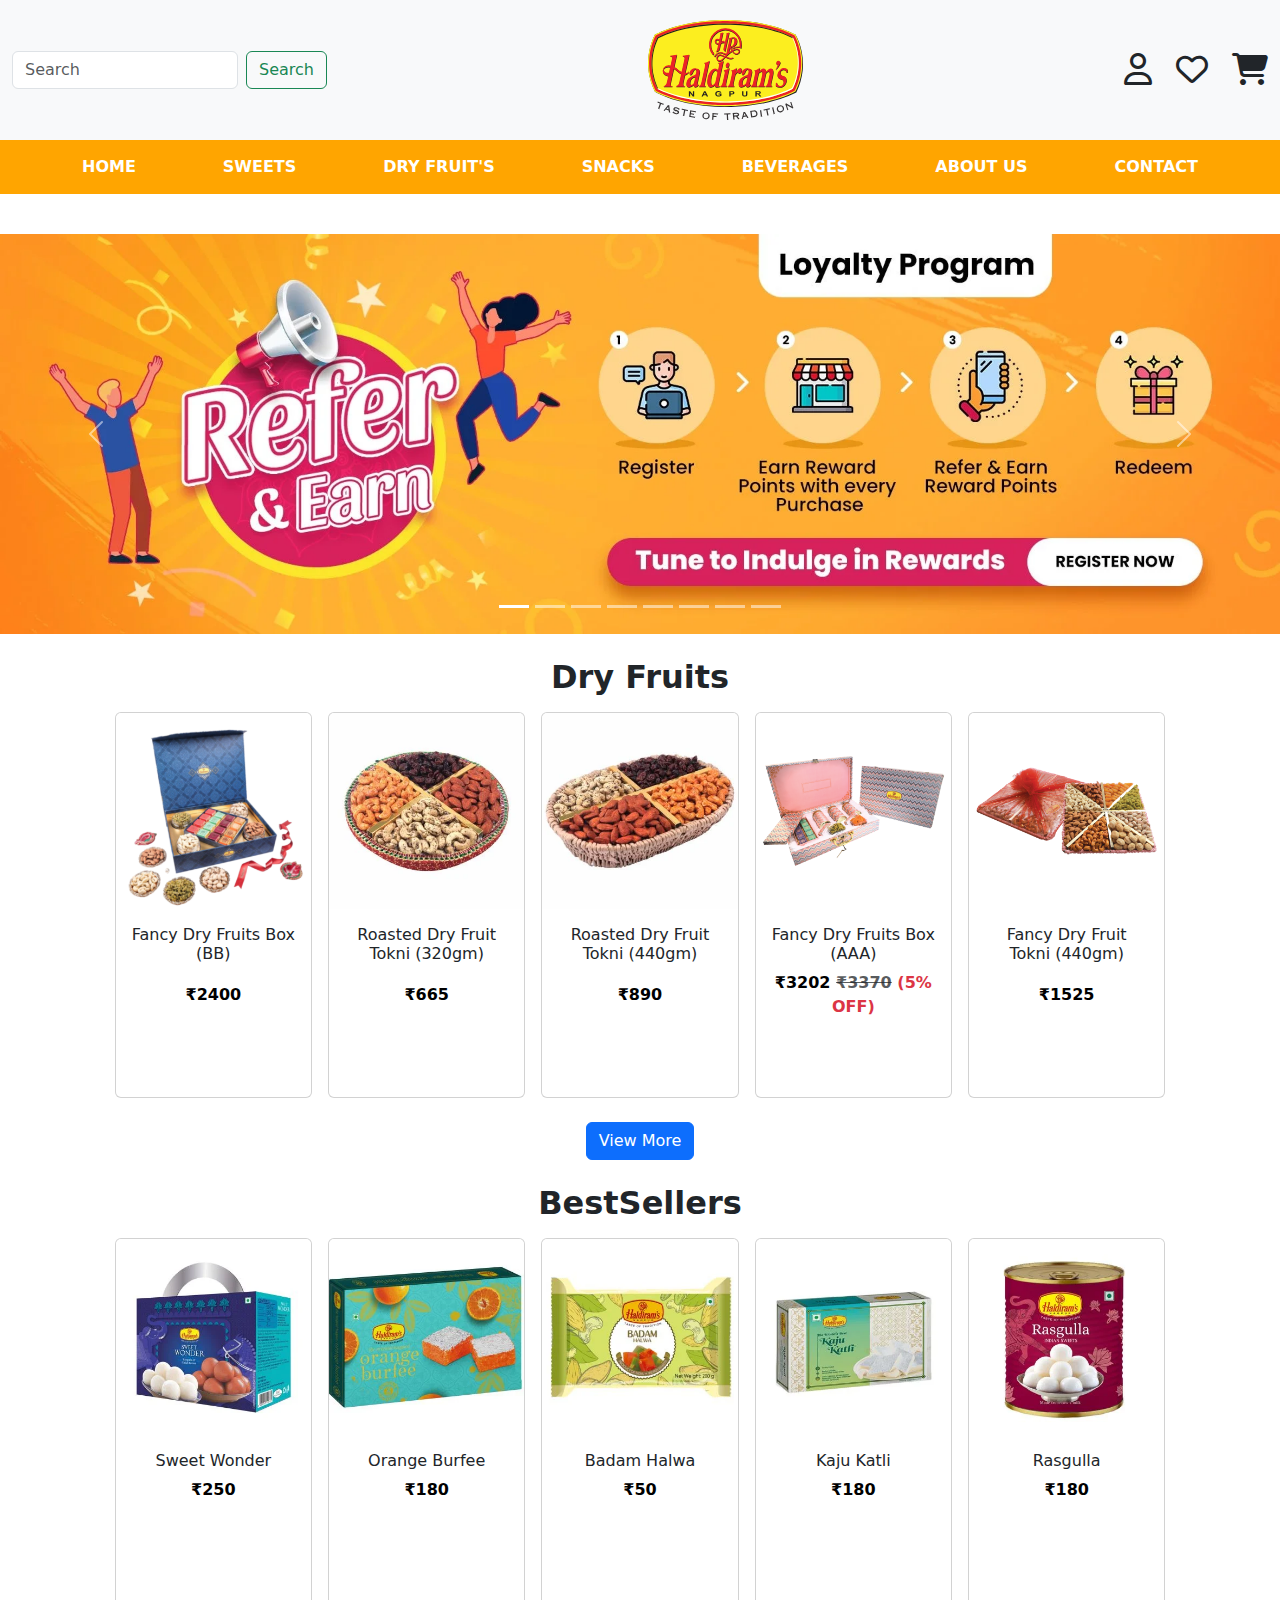
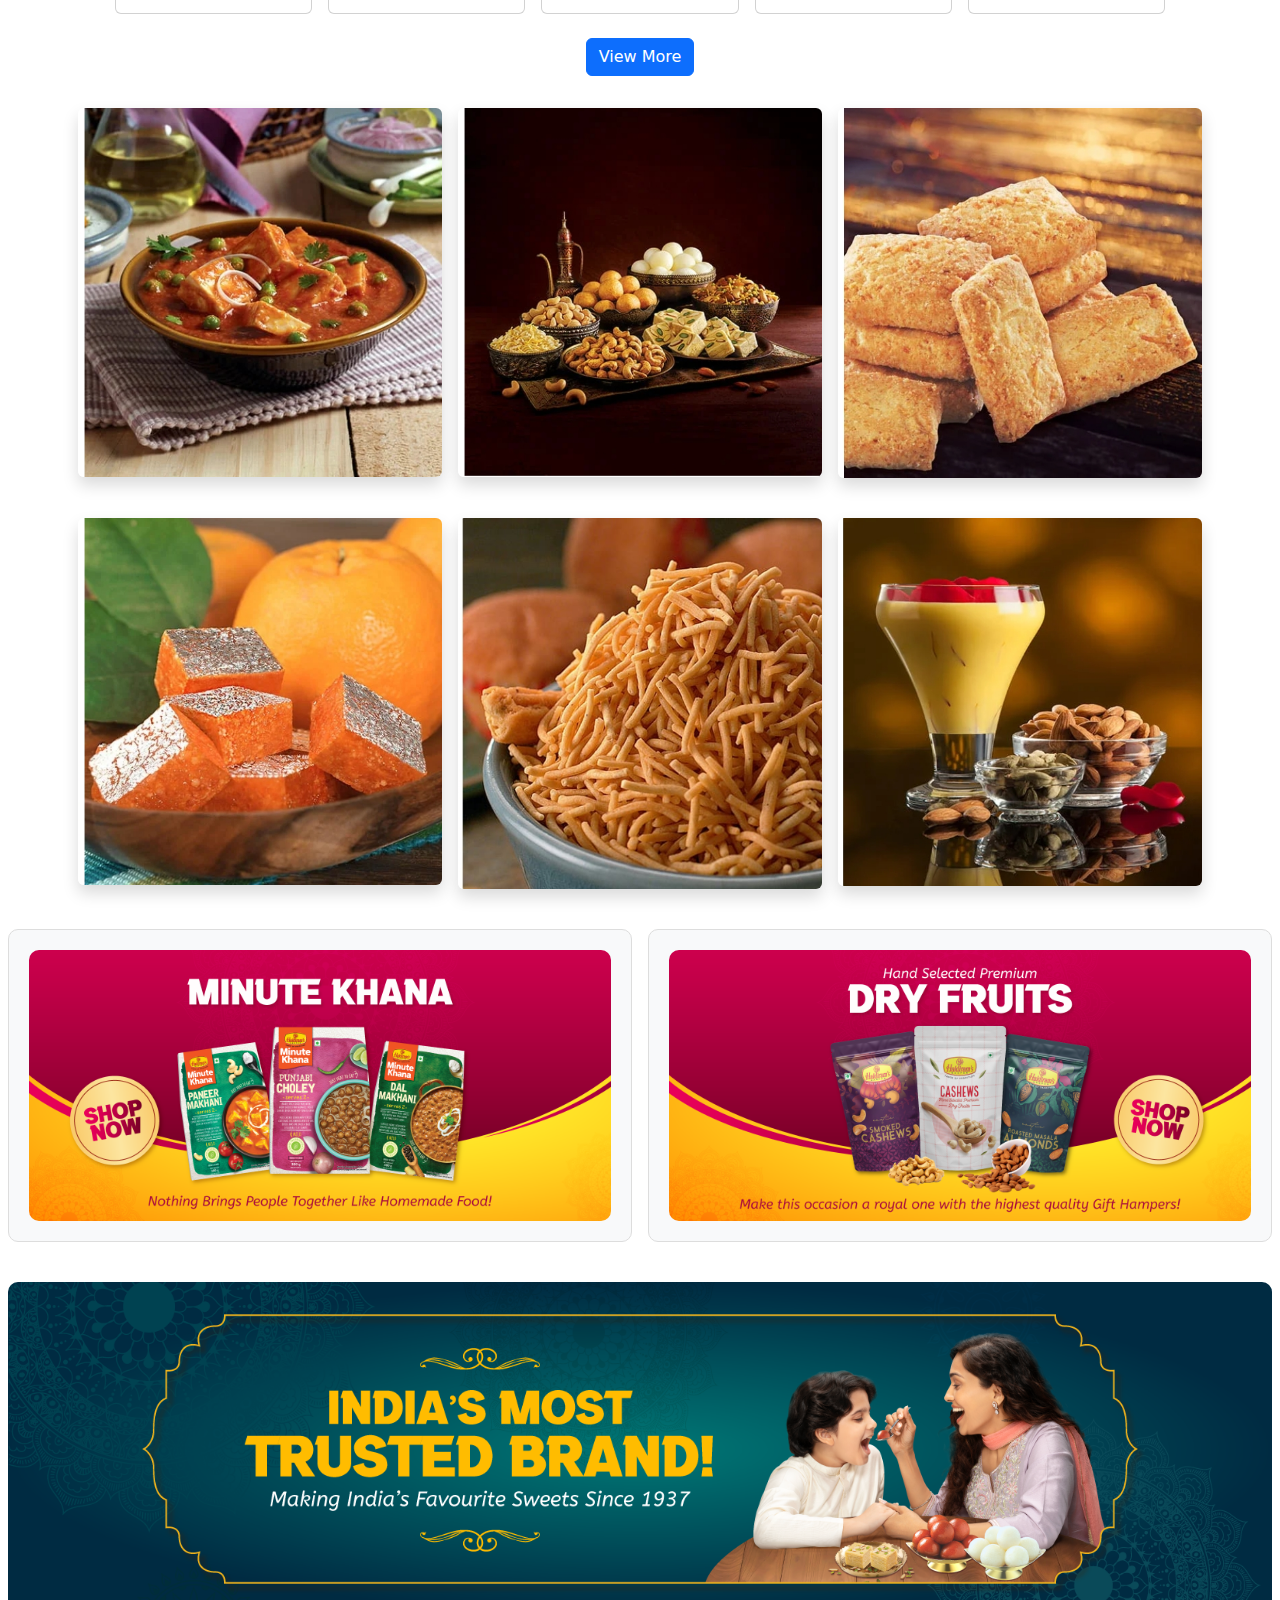
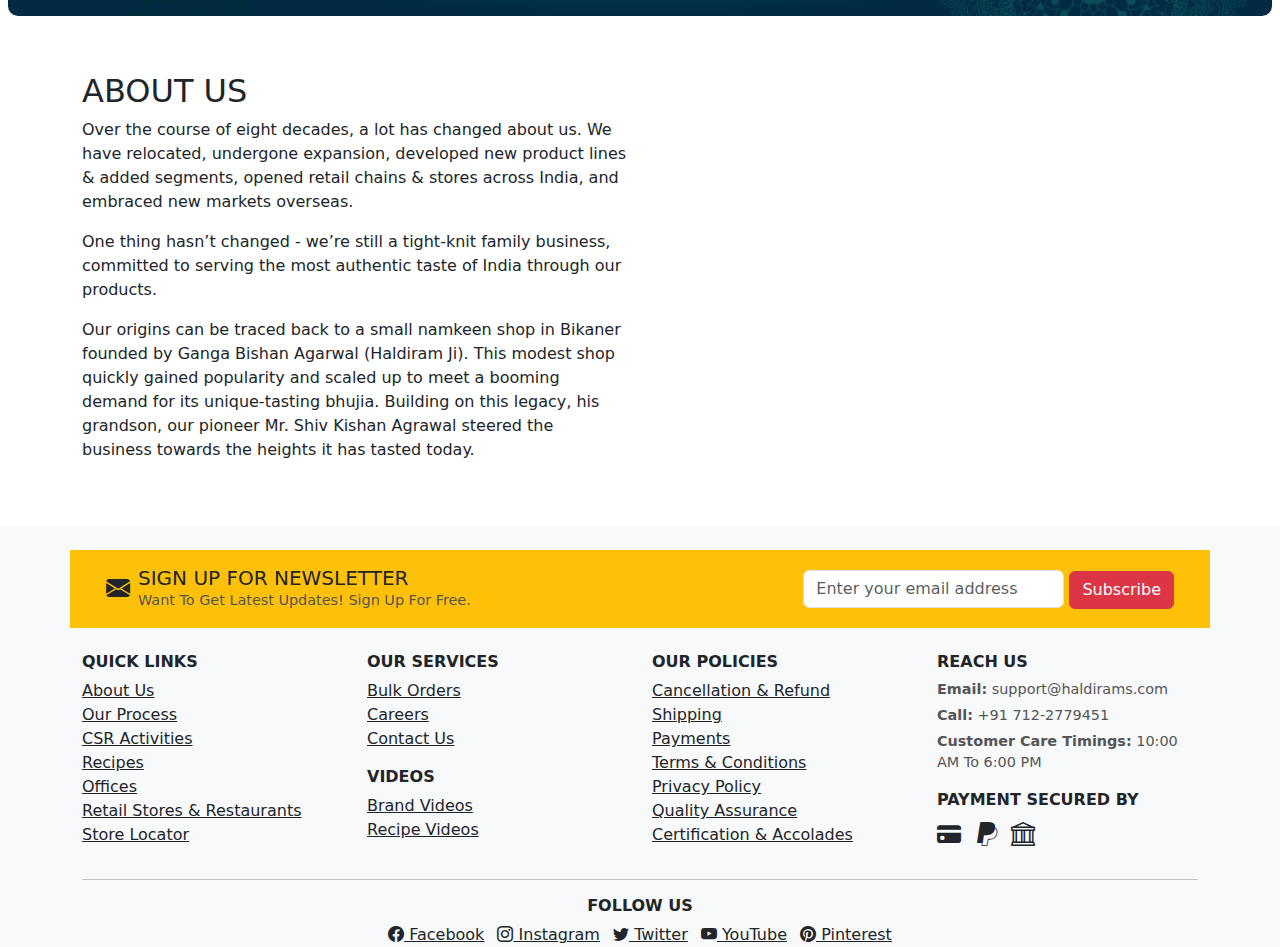
<file: index.html>
<!DOCTYPE html>
<html lang="en">
<head>
    <meta charset="UTF-8">
    <meta name="viewport" content="width=device-width, initial-scale=1">
    <title>Haldiram Carousel</title>
    <link href="https://cdn.jsdelivr.net/npm/bootstrap@5.3.2/dist/css/bootstrap.min.css" rel="stylesheet">
   <link rel="stylesheet" href="https://cdnjs.cloudflare.com/ajax/libs/font-awesome/6.4.2/css/all.min.css">
  <link rel="stylesheet" href="styles.css" />
</head>
<body>
  <header style="padding: 20px 0; background-color: #f8f9fa;">
    <nav class="navbar navbar-expand-lg navbar-light bg-light" style="height: 100px;">
      <div class="container-fluid d-flex justify-content-between align-items-center">
  
        <!-- Search Bar on the Left -->
        <form class="d-flex" role="search">
          <input class="form-control me-2" type="search" placeholder="Search" aria-label="Search">
          <button class="btn btn-outline-success" type="submit">Search</button>
        </form>
  
        <!-- Centered Logo -->
        <a class="navbar-brand mx-auto" href="#">
          <img src="logo.svg" alt="Haldiram Logo" class="logo-img" style="height: 100px;">
        </a>
  
        <!-- Icons on the Right -->
        <div class="d-flex align-items-center gap-4">
          <a href="#" class="nav-link"><i class="fa-regular fa-user fa-2x"></i></a>
          <a href="#" class="nav-link"><i class="fa-regular fa-heart fa-2x"></i></a>
          <a href="#" class="nav-link"><i class="fa-solid fa-cart-shopping fa-2x"></i></a>
        </div>
  
      </div>
    </nav>
  </header>
  
<div style="background-color: orange; padding: 15px 0;">
  <div class="container">
    <div class="d-flex justify-content-between text-white fw-bold">
    
      <span class="nav-item"><a class="nav-link text-white" href="index.html">HOME</a></span>
      <span class="nav-item"><a class="nav-link text-white" href="Sweets.html">SWEETS</a></span>
      <span class="nav-item"><a class="nav-link text-white" href="DryFruit.html">DRY FRUIT'S</a></span>
      <span class="nav-item"><a class="nav-link text-white" href="Snacks.html">SNACKS</a></span>
      <span class="nav-item"><a class="nav-link text-white" href="beverages.html">BEVERAGES</a></span>
      <span class="nav-item"><a class="nav-link text-white" href="about.html">ABOUT US</a></span>
      <span class="nav-item"><a class="nav-link text-white" href="contact.html">CONTACT</a></span>
      
    </div>
  </div>
</div>


  <!-- Hero Carousel -->
  <div id="heroCarousel" class="carousel slide" data-bs-ride="carousel">
    <div class="carousel-indicators">
      <button type="button" data-bs-target="#heroCarousel" data-bs-slide-to="0" class="active" aria-current="true" aria-label="Slide 1"></button>
      <button type="button" data-bs-target="#heroCarousel" data-bs-slide-to="1" aria-label="Slide 2"></button>
      <button type="button" data-bs-target="#heroCarousel" data-bs-slide-to="2" aria-label="Slide 3"></button>
      <button type="button" data-bs-target="#heroCarousel" data-bs-slide-to="3" aria-label="Slide 4"></button>
      <button type="button" data-bs-target="#heroCarousel" data-bs-slide-to="4" aria-label="Slide 5"></button>
      <button type="button" data-bs-target="#heroCarousel" data-bs-slide-to="5" aria-label="Slide 6"></button>
      <button type="button" data-bs-target="#heroCarousel" data-bs-slide-to="6" aria-label="Slide 7"></button>
      <button type="button" data-bs-target="#heroCarousel" data-bs-slide-to="7" aria-label="Slide 8"></button>
    
    </div>
    

    <div class="carousel-inner">
      <div class="carousel-item active">
        <img src="Header_1.webp" class="d-block w-100" alt="Delicious Sweets">
        <div class="carousel-caption d-none d-md-block">
          </div>
      </div>
      <div class="carousel-item">
        <img src="Header_2.webp" class="d-block w-100" alt="Namkeens">
        <div class="carousel-caption d-none d-md-block">
           </div>
      </div>
      <div class="carousel-item">
        <img src="Header_3.webp" class="d-block w-100" alt="Festive Treats">
        <div class="carousel-caption d-none d-md-block">
         </div>
      </div>

      <div class="carousel-item">
        <img src="Header_4.webp" class="d-block w-100" alt="Namkeens">
        <div class="carousel-caption d-none d-md-block">
          </div>
      </div>

      <div class="carousel-item">
        <img src="Header_5.webp" class="d-block w-100" alt="Namkeens">
        <div class="carousel-caption d-none d-md-block">
          </div>
      </div>

      <div class="carousel-item">
        <img src="Header_6.webp" class="d-block w-100" alt="Namkeens">
        <div class="carousel-caption d-none d-md-block">
        </div>
      </div>

      <div class="carousel-item">
        <img src="Header_7.webp" class="d-block w-100" alt="Namkeens">
        <div class="carousel-caption d-none d-md-block">
          </div>
      </div>
      <div class="carousel-item">
        <img src="Header_8.webp" class="d-block w-100" alt="Namkeens">
        <div class="carousel-caption d-none d-md-block">
          </div>
      </div>

    </div>
    <button class="carousel-control-prev" type="button" data-bs-target="#heroCarousel" data-bs-slide="prev">
      <span class="carousel-control-prev-icon" aria-hidden="true"></span>
      <span class="visually-hidden">Previous</span>
    </button>
    <button class="carousel-control-next" type="button" data-bs-target="#heroCarousel" data-bs-slide="next">
      <span class="carousel-control-next-icon" aria-hidden="true"></span>
      <span class="visually-hidden">Next</span>
    </button>
  </div>


  <div class="container-fluid mt-4">
    <h2 class="text-center fw-bold">Dry Fruits</h2>
    <div class="row justify-content-center">
        <!-- Dry Fruit Cards -->
         
        <div class="col-lg-2 col-md-4 col-6 p-2">
          <div class="card text-center">
              <img src="div_1_1.webp" class="card-img-top" alt="Not Found">
              <div class="card-body">
                  <h6 class="card-title">Fancy Dry Fruits Box (BB)</h6>
                  <p class="text-black fw-bold">₹2400</p>
                  <div class="btn-group mt-2">
                      <a href="#" class="btn btn-danger">Add to Cart</a>
                  </div>
              </div>
          </div>
      </div>

        <div class="col-lg-2 col-md-4 col-6 p-2">
          <div class="card text-center">
              <img src="div_1_2.webp" class="card-img-top" alt="Not Found">
              <div class="card-body">
                  <h6 class="card-title">Roasted Dry Fruit Tokni (320gm)</h6>
                  <p class="text-black fw-bold">₹665</p>              
                  <div class="btn-group mt-2">
                      <a href="#" class="btn btn-danger">Add to Cart</a>
                  </div>
              </div>
          </div>
      </div>

        <div class="col-lg-2 col-md-4 col-6 p-2">
          <div class="card text-center">
              <img src="div_1_3.webp" class="card-img-top" alt="Not Found">
              <div class="card-body">
                  <h6 class="card-title">Roasted Dry Fruit Tokni (440gm)</h6>
                  <p class="text-black fw-bold">₹890</p>
                  <div class="btn-group mt-2">
                      <a href="#" class="btn btn-danger">Add to Cart</a>
                  </div>
              </div>
          </div>
      </div>
      
      

      <div class="col-lg-2 col-md-4 col-6 p-2">
        <div class="card text-center">
            <img src="div_1_4.webp" class="card-img-top" alt="Not Found">
            <div class="card-body">
                <h6 class="card-title">Fancy Dry Fruits Box (AAA)</h6>
                <p class="fw-bold">
                  <span class="text-black"> ₹3202</span>
                  <span class="text-muted text-decoration-line-through">₹3370</span>
                  <span class="text-danger fw-semibold"> (5% OFF)</span>
              </p>
                <div class="btn-group mt-2">
                    <a href="#" class="btn btn-danger">Add to Cart</a>
                </div>
            </div>
        </div>
    </div>
    

    <div class="col-lg-2 col-md-4 col-6 p-2">
      <div class="card text-center">
          <img src="div_1_5.webp" class="card-img-top" alt="Not Found">
          <div class="card-body">
              <h6 class="card-title">Fancy Dry Fruit Tokni (440gm)</h6>
              <p class="text-black fw-bold">₹1525</p>
              <div class="btn-group mt-2">
                  <a href="#" class="btn btn-danger">Add to Cart</a>
              </div>
          </div>
      </div>
  </div>
        <!-- Add more dry fruit cards as needed -->
    </div>
    <div class="text-center mt-3">
        <a href="DryFruit.html" class="btn btn-primary">View More</a>
    </div>
</div>

<!-- Sweets Section -->

<div class="container-fluid mt-4">
  <h2 class="text-center fw-bold">BestSellers</h2>
  <div class="row justify-content-center">

      <!-- Sweet Card 1 -->
      <div class="col-lg-2 col-md-4 col-6 p-2">
          <div class="card text-center">
              <img src="div_2_1.webp" class="card-img-top" alt="Not Found">
              <div class="card-body">
                  <h6 class="card-title">Sweet Wonder</h6>
                  <p class="text-black fw-bold price">₹250</p>
                  <div class="quantity-options d-flex justify-content-center gap-2">
                      <span class="available" onclick="updatePrice(this, 150)">500g</span>
                      <span class="available" onclick="updatePrice(this, 250)">1kg</span>
                  </div>
                  <div class="btn-group mt-2">
                      <a href="#" class="btn btn-danger">Add to Cart</a>
                  </div>
              </div>
          </div>
      </div>

      <!-- Sweet Card 2 -->
      <div class="col-lg-2 col-md-4 col-6 p-2">
          <div class="card text-center">
              <img src="div_2_2.webp" class="card-img-top" alt="Not Found">
              <div class="card-body">
                  <h6 class="card-title">Orange Burfee</h6>
                  <p class="text-black fw-bold price">₹180</p>
                  <div class="quantity-options d-flex justify-content-center gap-2">
                      <span class="available" onclick="updatePrice(this, 180)">1kg</span>
                      <span class="unavailable">500g</span>
                  </div>
                  <div class="btn-group mt-2">
                      <a href="#" class="btn btn-danger">Add to Cart</a>
                  </div>
              </div>
          </div>
      </div>

      <!-- Sweet Card 3 -->
      <div class="col-lg-2 col-md-4 col-6 p-2">
          <div class="card text-center">
              <img src="div_2_3.webp" class="card-img-top" alt="Not Found">
              <div class="card-body">
                  <h6 class="card-title">Badam Halwa</h6>
                  <p class="text-black fw-bold price">₹50</p>
                  <div class="quantity-options d-flex justify-content-center gap-2">
                      <span class="available" onclick="updatePrice(this, 50)">200g</span>
                  </div>
                  <div class="btn-group mt-2">
                      <a href="#" class="btn btn-danger">Add to Cart</a>
                  </div>
              </div>
          </div>
      </div>

      <!-- Sweet Card 4 -->
      <div class="col-lg-2 col-md-4 col-6 p-2">
          <div class="card text-center">
              <img src="div_2_4.webp" class="card-img-top" alt="Not Found">
              <div class="card-body">
                  <h6 class="card-title">Kaju Katli</h6>
                  <p class="text-black fw-bold price">₹180</p>
                  <div class="quantity-options d-flex justify-content-center gap-2">
                      <span class="available" onclick="updatePrice(this, 180)">250g</span>
                      <span class="unavailable">500g</span>
                  </div>
                  <div class="btn-group mt-2">
                      <a href="#" class="btn btn-danger">Add to Cart</a>
                  </div>
              </div>
          </div>
      </div>

      <!-- Sweet Card 5 -->
      <div class="col-lg-2 col-md-4 col-6 p-2">
          <div class="card text-center">
              <img src="div_2_5.webp" class="card-img-top" alt="Not Found">
              <div class="card-body">
                  <h6 class="card-title">Rasgulla</h6>
                  <p class="text-black fw-bold price">₹180</p>
                  <div class="quantity-options d-flex justify-content-center gap-2">
                      <span class="available" onclick="updatePrice(this, 180)">500g</span>
                      <span class="available" onclick="updatePrice(this, 300)">1kg</span>
                  </div>
                  <div class="btn-group mt-2">
                      <a href="#" class="btn btn-danger">Add to Cart</a>
                  </div>
              </div>
          </div>
      </div>

  </div>
  <div class="text-center mt-3">
      <a href="Sweets.html" class="btn btn-primary">View More</a>
  </div>
</div>

<script>
  function updatePrice(element, price) {
      let card = element.closest(".card-body");
      let priceTag = card.querySelector(".price");
      priceTag.textContent = `₹${price}`;
  }
</script>

<!-- First Container - 3 Boxes -->

<div class="container mt-4">
  <div class="row">
    <div class="col-lg-4 col-md-4 col-12 p-2">
        <img src="div_3_1.jpeg" class="img-fluid rounded shadow" alt="Not Found">
    </div>
    <div class="col-lg-4 col-md-4 col-12 p-2">
      <img src="div_3_2.jpeg" class="img-fluid rounded shadow" alt="Not Found">
    </div>
    <div class="col-lg-4 col-md-4 col-12 p-2">
      <img src="div_3_3.jpeg" class="img-fluid rounded shadow" alt="Not Found">
    </div>
  </div>
</div>
<!-- Second Container - 3 Boxes -->
<div class="container mt-4">
  <div class="row">
    <div class="col-lg-4 col-md-4 col-12 p-2">
      <img src="div_4_1.jpeg" class="img-fluid rounded shadow" alt="Not Found">
    </div>
    <div class="col-lg-4 col-md-4 col-12 p-2">
      <img src="div_4_2.jpeg" class="img-fluid rounded shadow" alt="Not Found">
    </div>
    <div class="col-lg-4 col-md-4 col-12 p-2">
      <img src="div_4_3.jpeg" class="img-fluid rounded shadow" alt="Not Found">
    </div>
  </div>
</div>

<!-- Third Container - 2 Boxes -->
<div class="container-fluid mt-4">
  <div class="row">
    <div class="col-lg-6 col-md-6 col-12 p-2">
      <div class="box">
        <img src="second_last_1.webp" alt="Not Found">
      </div>
    </div>
    <div class="col-lg-6 col-md-6 col-12 p-2">
      <div class="box">
        <img src="second_last_2.webp" alt="Not Found">
      </div>
    </div>
  </div>
</div>

<!-- Fourth Container - 1 Full-Width Image -->
<div class="container-fluid mt-4">
  <div class="row">
    <div class="col-12 p-2">
      <img src="last_image.webp" alt="Full Width Image" class="img-fluid full-width-image">
    </div>
  </div>
</div>

<section class="about-us py-5">
  <div class="container">
      <div class="row">
          <div class="col-md-6">
              <h2 >ABOUT US</h2>
              <p>Over the course of eight decades, a lot has changed about us. We have relocated, undergone expansion, developed new product lines & added segments, opened retail chains & stores across India, and embraced new markets overseas.</p>
              <p>One thing hasn’t changed - we’re still a tight-knit family business, committed to serving the most authentic taste of India through our products.</p>
              <p>Our origins can be traced back to a small namkeen shop in Bikaner founded by Ganga Bishan Agarwal (Haldiram Ji). This modest shop quickly gained popularity and scaled up to meet a booming demand for its unique-tasting bhujia. Building on this legacy, his grandson, our pioneer Mr. Shiv Kishan Agrawal steered the business towards the heights it has tasted today.</p>
          </div>
          
            <div class="col-md-6 text-center">
              <iframe width="100%" height="315" src="https://www.youtube.com/embed/6nP2kxxJiKU" frameborder="0" allowfullscreen></iframe>

          </div>
         
      </div>
  </div>
</section>

  <!-- Footer -->
 
  <footer class="bg-light pt-4">
    <div class="container">
        <!-- Newsletter Section -->
        <div class="row bg-warning py-3 px-4 align-items-center">
            <div class="col-md-6 d-flex align-items-center">
                <i class="bi bi-envelope-fill me-2" style="font-size: 1.5rem;"></i>
                <div>
                    <h5 class="mb-0">SIGN UP FOR NEWSLETTER</h5>
                    <p class="mb-0">Want To Get Latest Updates! Sign Up For Free.</p>
                </div>
            </div>
            <div class="col-md-6 text-end">
                <input type="email" class="form-control d-inline w-50" placeholder="Enter your email address">
                <button class="btn btn-danger">Subscribe</button>
            </div>
        </div>

        <!-- Footer Links Section -->
        <div class="row pt-4">
            <div class="col-md-3">
                <h6 class="fw-bold">QUICK LINKS</h6>
                <ul class="list-unstyled">
                    <li><a href="#" class="text-dark">About Us</a></li>
                    <li><a href="#" class="text-dark">Our Process</a></li>
                    <li><a href="#" class="text-dark">CSR Activities</a></li>
                    <li><a href="#" class="text-dark">Recipes</a></li>
                    <li><a href="#" class="text-dark">Offices</a></li>
                    <li><a href="#" class="text-dark">Retail Stores & Restaurants</a></li>
                    <li><a href="#" class="text-dark">Store Locator</a></li>
                </ul>
            </div>
            <div class="col-md-3">
                <h6 class="fw-bold">OUR SERVICES</h6>
                <ul class="list-unstyled">
                    <li><a href="#" class="text-dark">Bulk Orders</a></li>
                    <li><a href="#" class="text-dark">Careers</a></li>
                    <li><a href="#" class="text-dark">Contact Us</a></li>
                </ul>
                <h6 class="fw-bold mt-3">VIDEOS</h6>
                <ul class="list-unstyled">
                    <li><a href="#" class="text-dark">Brand Videos</a></li>
                    <li><a href="#" class="text-dark">Recipe Videos</a></li>
                </ul>
            </div>
            <div class="col-md-3">
                <h6 class="fw-bold">OUR POLICIES</h6>
                <ul class="list-unstyled">
                    <li><a href="#" class="text-dark">Cancellation & Refund</a></li>
                    <li><a href="#" class="text-dark">Shipping</a></li>
                    <li><a href="#" class="text-dark">Payments</a></li>
                    <li><a href="#" class="text-dark">Terms & Conditions</a></li>
                    <li><a href="#" class="text-dark">Privacy Policy</a></li>
                    <li><a href="#" class="text-dark">Quality Assurance</a></li>
                    <li><a href="#" class="text-dark">Certification & Accolades</a></li>
                </ul>
            </div>
            <div class="col-md-3">
                <h6 class="fw-bold">REACH US</h6>
                <p class="mb-1"><strong>Email:</strong> support@haldirams.com</p>
                <p class="mb-1"><strong>Call:</strong> +91 712-2779451</p>
                <p class="mb-3"><strong>Customer Care Timings:</strong> 10:00 AM To 6:00 PM</p>
                <h6 class="fw-bold">PAYMENT SECURED BY</h6>
                <i class="bi bi-credit-card-fill me-2" style="font-size: 1.5rem;"></i>
                <i class="bi bi-paypal me-2" style="font-size: 1.5rem;"></i>
                <i class="bi bi-bank me-2" style="font-size: 1.5rem;"></i>
            </div>
        </div>

        <!-- Footer Bottom Section -->
        <hr>
        
        <div class="row text-center mt-3">
            <div class="col-md-12">
                <h6 class="fw-bold">FOLLOW US</h6>
                <a href="#" class="text-dark me-2"><i class="bi bi-facebook"></i> Facebook</a>
                <a href="#" class="text-dark me-2"><i class="bi bi-instagram"></i> Instagram</a>
                <a href="#" class="text-dark me-2"><i class="bi bi-twitter"></i> Twitter</a>
                <a href="#" class="text-dark me-2"><i class="bi bi-youtube"></i> YouTube</a>
                <a href="#" class="text-dark"><i class="bi bi-pinterest"></i> Pinterest</a>
            </div>
        </div>
    </div>
</footer>

<!-- Bootstrap Icons -->
<link rel="stylesheet" href="https://cdn.jsdelivr.net/npm/bootstrap-icons/font/bootstrap-icons.css">

  
  
 <script src="https://cdn.jsdelivr.net/npm/bootstrap@5.3.2/dist/js/bootstrap.bundle.min.js"></script>
</body>
</html>
</file>
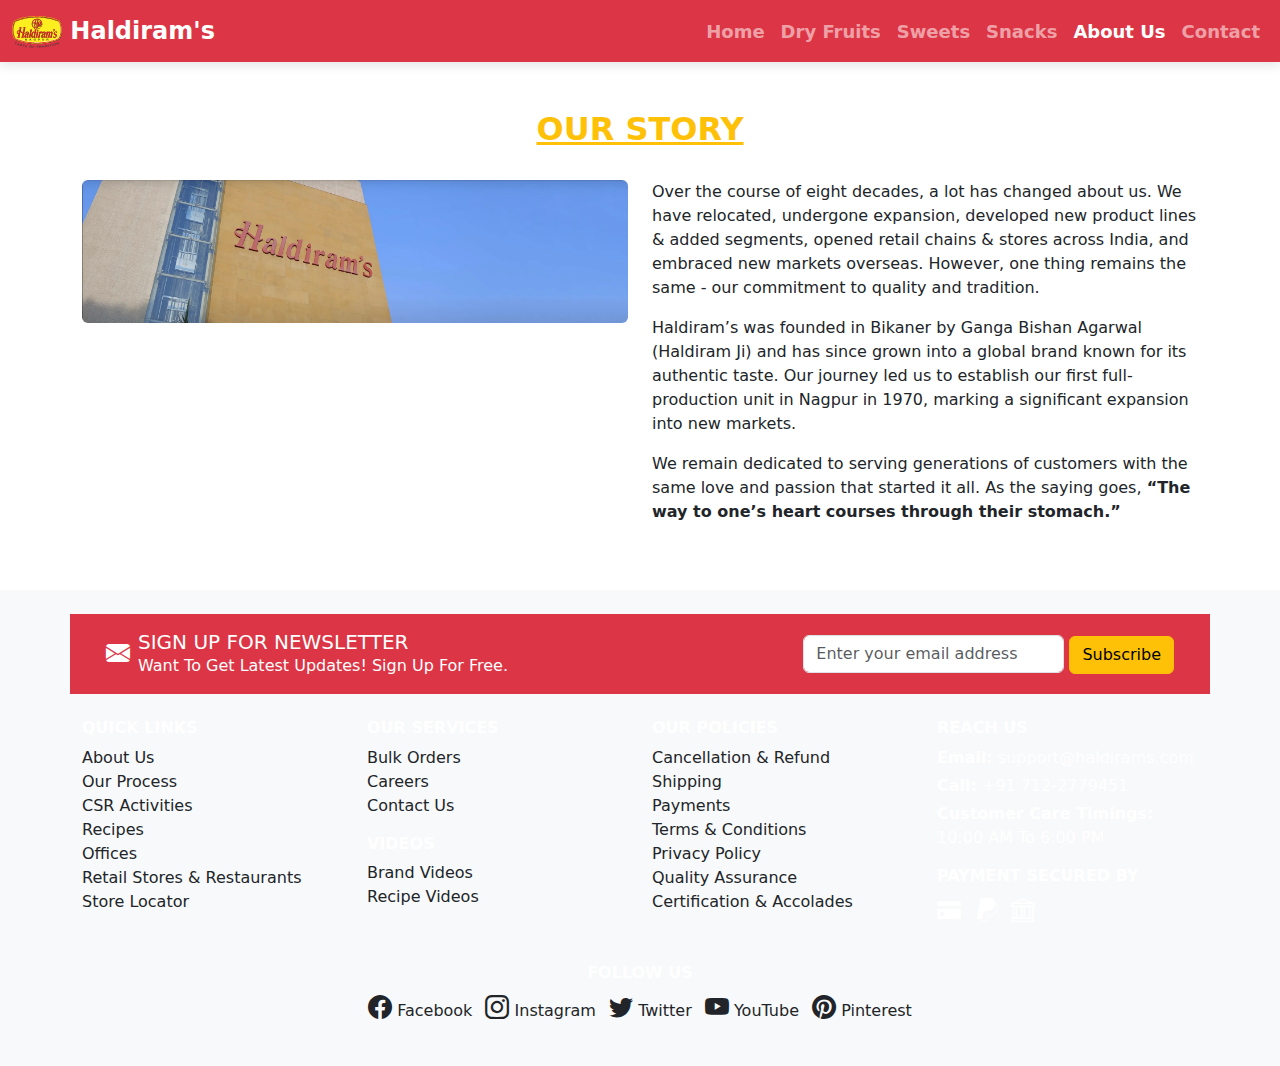
<file: about.html>
<!DOCTYPE html>
<html lang="en">
<head>
    <meta charset="UTF-8">
    <meta name="viewport" content="width=device-width, initial-scale=1.0">
    <title>About Us - Haldiram</title>
    <link rel="stylesheet" href="https://cdn.jsdelivr.net/npm/bootstrap@5.3.0/dist/css/bootstrap.min.css">
    <link rel="stylesheet" href="sweets.css">
</head>
<body>
    
    <!-- Header -->
   

    <!-- Navbar -->
    <nav class="navbar navbar-expand-lg navbar-dark bg-danger">
        <div class="container-fluid">
            <a class="navbar-brand" href="index.html">
                <img src="logo.svg" alt="Haldiram Logo" width="50"> Haldiram's
            </a>
            <button class="navbar-toggler" type="button" data-bs-toggle="collapse" data-bs-target="#navbarNav">
                <span class="navbar-toggler-icon"></span>
            </button>
            <div class="collapse navbar-collapse" id="navbarNav">
                <ul class="navbar-nav ms-auto">
                    <li class="nav-item"><a class="nav-link" href="index.html">Home</a></li>
                    <li class="nav-item"><a class="nav-link" href="DryFruit.html">Dry Fruits</a></li>
                    <li class="nav-item"><a class="nav-link" href="Sweets.html">Sweets</a></li>
                    <li class="nav-item"><a class="nav-link" href="Snacks.html">Snacks</a></li>
                    <li class="nav-item"><a class="nav-link active" href="about.html">About Us</a></li>
                    <li class="nav-item"><a class="nav-link" href="contact.html">Contact</a></li>
                </ul>
            </div>
        </div>
    </nav>

    <!-- About Section -->
    <div class="container my-5">
        
        <h2 class="text-center text-warning"><U><B>OUR STORY</B></U></h2><BR>
        <div class="row">
            <div class="col-md-6">
                <img src="about_img.webp" class="img-fluid rounded" alt="Haldiram's Building">
            </div>
            <div class="col-md-6">
                <p>
                    Over the course of eight decades, a lot has changed about us. We have relocated, undergone expansion, developed new product lines & added segments, opened retail chains & stores across India, and embraced new markets overseas. However, one thing remains the same - our commitment to quality and tradition.
                </p>
                <p>
                    Haldiram’s was founded in Bikaner by Ganga Bishan Agarwal (Haldiram Ji) and has since grown into a global brand known for its authentic taste. Our journey led us to establish our first full-production unit in Nagpur in 1970, marking a significant expansion into new markets.
                </p>
                <p>
                    We remain dedicated to serving generations of customers with the same love and passion that started it all. As the saying goes, <strong>“The way to one’s heart courses through their stomach.”</strong>
                </p>
            </div>
        </div>
    </div>

    <!-- Footer -->
    <footer class="bg-light pt-4">
        <div class="container">
            <!-- Newsletter Section -->
            <div class="row bg-danger py-3 px-4 align-items-center">
                <div class="col-md-6 d-flex align-items-center">
                    <i class="bi bi-envelope-fill me-2" style="font-size: 1.5rem;"></i>
                    <div>
                        <h5 class="mb-0">SIGN UP FOR NEWSLETTER</h5>
                        <p class="mb-0">Want To Get Latest Updates! Sign Up For Free.</p>
                    </div>
                </div>
                <div class="col-md-6 text-end">
                    <input type="email" class="form-control d-inline w-50" placeholder="Enter your email address">
                    <button class="btn btn-warning">Subscribe</button>
                </div>
            </div>
    
            <!-- Footer Links Section -->
            <div class="row pt-4">
                <div class="col-md-3">
                    <h6 class="fw-bold">QUICK LINKS</h6>
                    <ul class="list-unstyled">
                        <li><a href="#" class="text-dark">About Us</a></li>
                        <li><a href="#" class="text-dark">Our Process</a></li>
                        <li><a href="#" class="text-dark">CSR Activities</a></li>
                        <li><a href="#" class="text-dark">Recipes</a></li>
                        <li><a href="#" class="text-dark">Offices</a></li>
                        <li><a href="#" class="text-dark">Retail Stores & Restaurants</a></li>
                        <li><a href="#" class="text-dark">Store Locator</a></li>
                    </ul>
                </div>
                <div class="col-md-3">
                    <h6 class="fw-bold">OUR SERVICES</h6>
                    <ul class="list-unstyled">
                        <li><a href="#" class="text-dark">Bulk Orders</a></li>
                        <li><a href="#" class="text-dark">Careers</a></li>
                        <li><a href="#" class="text-dark">Contact Us</a></li>
                    </ul>
                    <h6 class="fw-bold mt-3">VIDEOS</h6>
                    <ul class="list-unstyled">
                        <li><a href="#" class="text-dark">Brand Videos</a></li>
                        <li><a href="#" class="text-dark">Recipe Videos</a></li>
                    </ul>
                </div>
                <div class="col-md-3">
                    <h6 class="fw-bold">OUR POLICIES</h6>
                    <ul class="list-unstyled">
                        <li><a href="#" class="text-dark">Cancellation & Refund</a></li>
                        <li><a href="#" class="text-dark">Shipping</a></li>
                        <li><a href="#" class="text-dark">Payments</a></li>
                        <li><a href="#" class="text-dark">Terms & Conditions</a></li>
                        <li><a href="#" class="text-dark">Privacy Policy</a></li>
                        <li><a href="#" class="text-dark">Quality Assurance</a></li>
                        <li><a href="#" class="text-dark">Certification & Accolades</a></li>
                    </ul>
                </div>
                <div class="col-md-3">
                    <h6 class="fw-bold">REACH US</h6>
                    <p class="mb-1"><strong>Email:</strong> support@haldirams.com</p>
                    <p class="mb-1"><strong>Call:</strong> +91 712-2779451</p>
                    <p class="mb-3"><strong>Customer Care Timings:</strong> 10:00 AM To 6:00 PM</p>
                    <h6 class="fw-bold">PAYMENT SECURED BY</h6>
                    <i class="bi bi-credit-card-fill me-2" style="font-size: 1.5rem;"></i>
                    <i class="bi bi-paypal me-2" style="font-size: 1.5rem;"></i>
                    <i class="bi bi-bank me-2" style="font-size: 1.5rem;"></i>
                </div>
            </div>
    
            <!-- Footer Bottom Section -->
            <hr>
            
            <div class="row text-center mt-3">
                <div class="col-md-12">
                    <h6 class="fw-bold">FOLLOW US</h6>
                    <a href="#" class="text-dark me-2"><i class="bi bi-facebook"></i> Facebook</a>
                    <a href="#" class="text-dark me-2"><i class="bi bi-instagram"></i> Instagram</a>
                    <a href="#" class="text-dark me-2"><i class="bi bi-twitter"></i> Twitter</a>
                    <a href="#" class="text-dark me-2"><i class="bi bi-youtube"></i> YouTube</a>
                    <a href="#" class="text-dark"><i class="bi bi-pinterest"></i> Pinterest</a>
                </div>
            </div>
        </div>
    </footer>
    

     <!-- Bootstrap Icons -->
   <link rel="stylesheet" href="https://cdn.jsdelivr.net/npm/bootstrap-icons/font/bootstrap-icons.css">
</body>
</html>
</file>
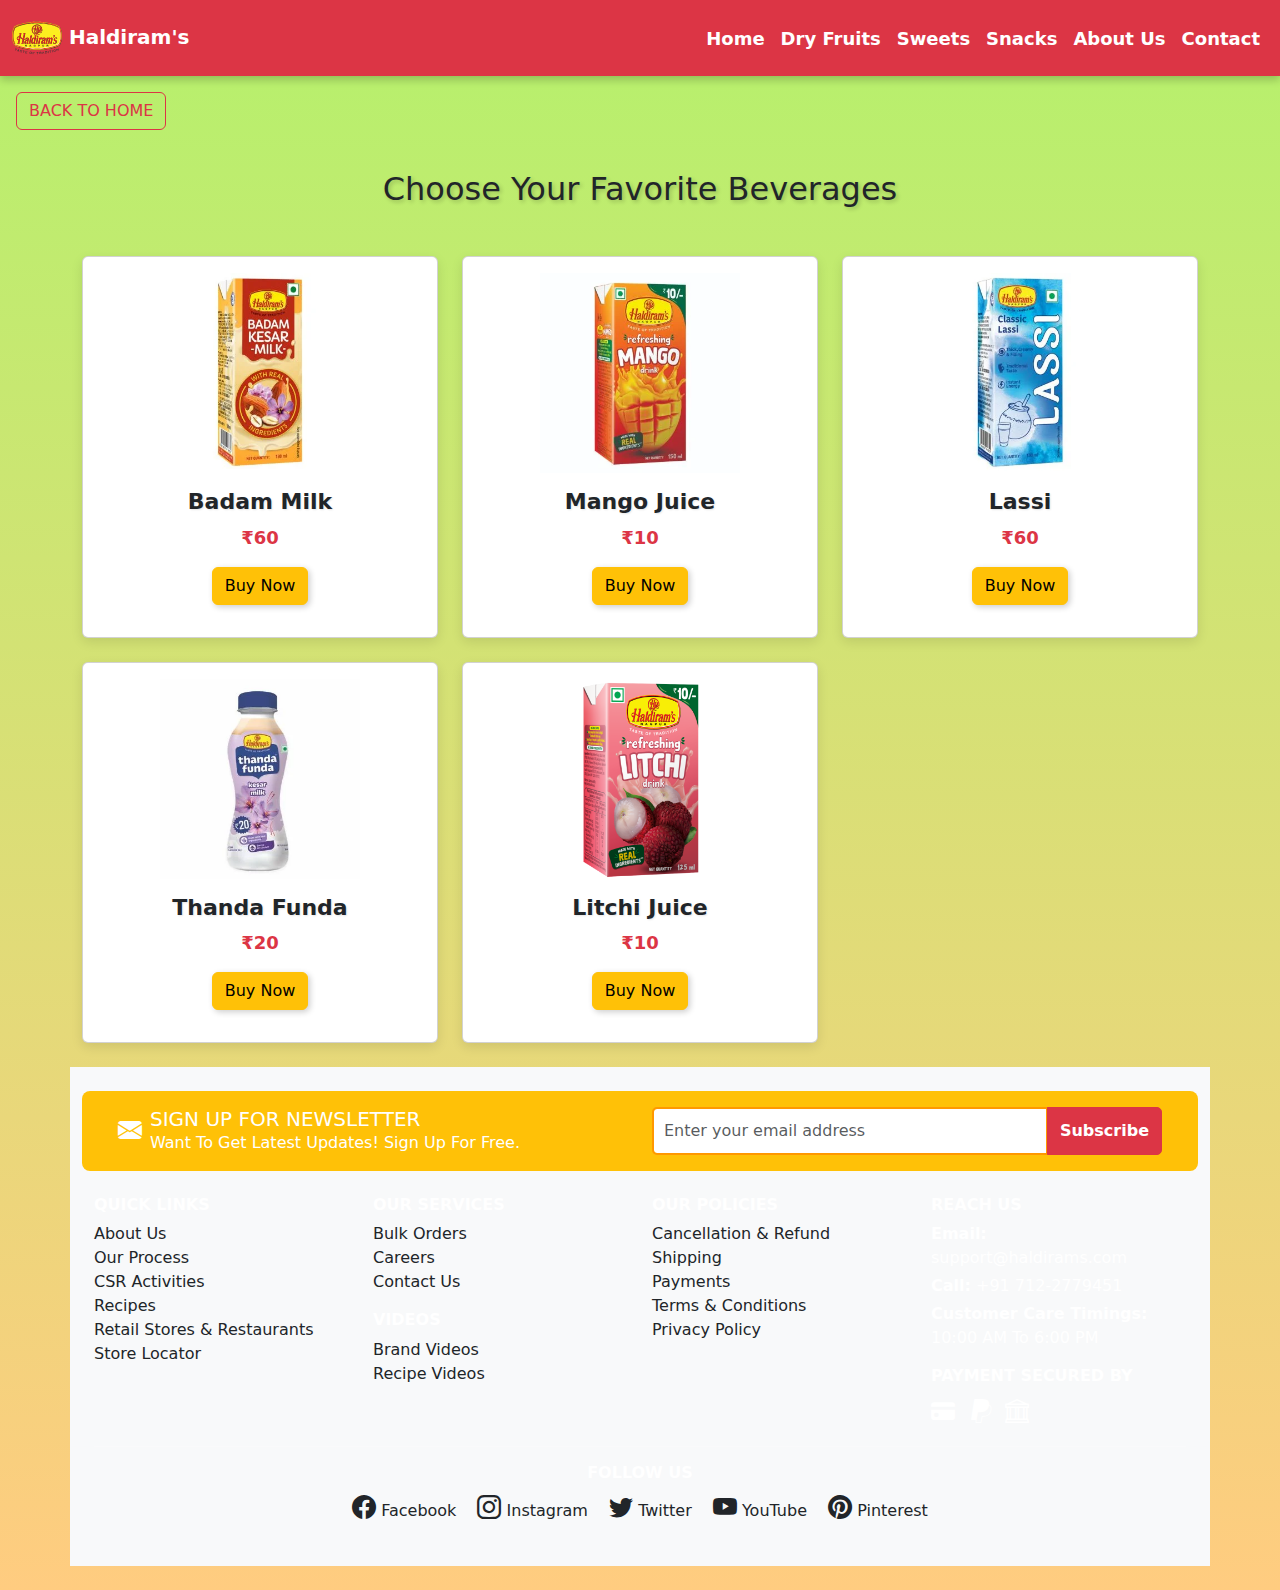
<file: beverages.html>
<!DOCTYPE html>
<html lang="en">
<head>
    <meta charset="UTF-8">
    <meta name="viewport" content="width=device-width, initial-scale=1.0">
    <title>Snacks - Haldiram</title>
    
    <!-- Bootstrap CSS -->
    <link rel="stylesheet" href="beverages.css">
    <link rel="stylesheet" href="https://cdn.jsdelivr.net/npm/bootstrap@5.3.0/dist/css/bootstrap.min.css">
    
</head>
<body>
    <!-- Header -->
   

    <!-- Navbar -->
    <nav class="navbar navbar-expand-lg navbar-dark bg-danger">
        <div class="container-fluid">
            <a class="navbar-brand" href="index.html">
                <img src="logo.svg" alt="Haldiram Logo" width="50" height="50"> Haldiram's
            </a>
            <button class="navbar-toggler" type="button" data-bs-toggle="collapse" data-bs-target="#navbarNav"
                aria-controls="navbarNav" aria-expanded="false" aria-label="Toggle navigation">
                <span class="navbar-toggler-icon"></span>
            </button>
            <div class="collapse navbar-collapse" id="navbarNav">
                <ul class="navbar-nav ms-auto">
                    <li class="nav-item"><a class="nav-link text-white" href="index.html">Home</a></li>
                    <li class="nav-item"><a class="nav-link text-white" href="DryFruit.html">Dry Fruits</a></li>
                    <li class="nav-item"><a class="nav-link text-white" href="Sweets.html">Sweets</a></li>
                    <li class="nav-item"><a class="nav-link text-white active" href="Snacks.html">Snacks</a></li>
                    <li class="nav-item"><a class="nav-link text-white" href="about.html">About Us</a></li>
                    <li class="nav-item"><a class="nav-link text-white" href="contact.html">Contact</a></li>
                    
                </ul>
            </div>
        </div>
    </nav>

    <!-- Back Button -->
    <a href="index.html" class="btn btn-outline-danger m-3"><i class="fas fa-arrow-left"></i> BACK TO HOME</a>

    <!-- Snacks Section -->
    <div class="container my-4">
        <h2 class="text-center text-warning text-dark">Choose Your Favorite Beverages</h2>
        <div class="row g-4 mt-4">
            <!-- Snacks List -->
            <div class="col-md-6 col-lg-4">
                <div class="card p-3">
                    <img src="badam_milk.webp" class="card-img-top" alt="Badam Milk">
                    <div class="card-body text-center">
                        <h5 class="card-title">Badam Milk</h5>
                        <p class="text-danger">₹60</p>
                        <a href="#" class="btn btn-warning">Buy Now</a>
                    </div>
                </div>
            </div>
            
            <div class="col-md-6 col-lg-4">
                <div class="card p-3">
                    <img src="mango_juice.webp" class="card-img-top" alt="Mango Juice">
                    <div class="card-body text-center">
                        <h5 class="card-title">Mango Juice</h5>
                        <p class="text-danger">₹10</p>
                        <a href="#" class="btn btn-warning">Buy Now</a>
                    </div>
                </div>
            </div>

            <div class="col-md-6 col-lg-4">
                <div class="card p-3">
                    <img src="lassi.webp" class="card-img-top" alt="Lassi">
                    <div class="card-body text-center">
                        <h5 class="card-title">Lassi</h5>
                        <p class="text-danger">₹60</p>
                        <a href="#" class="btn btn-warning">Buy Now</a>
                    </div>
                </div>
            </div>

            <div class="col-md-6 col-lg-4">
                <div class="card p-3">
                    <img src="thunda_funda.webp" class="card-img-top" alt="Thanda Funda">
                    <div class="card-body text-center">
                        <h5 class="card-title">Thanda Funda</h5>
                        <p class="text-danger">₹20</p>
                        <a href="#" class="btn btn-warning">Buy Now</a>
                    </div>
                </div>
            </div>

           
            <div class="col-md-6 col-lg-4">
                <div class="card p-3">
                    <img src="litchie.webp" class="card-img-top" alt="Litchi">
                    <div class="card-body text-center">
                        <h5 class="card-title">Litchi Juice</h5>
                        <p class="text-danger">₹10</p>
                        <a href="#" class="btn btn-warning">Buy Now</a>
                    </div>
                </div>
            </div>

        
            <footer class="bg-light pt-4">
                <div class="container">
                    <!-- Newsletter Section -->
                    <div class="row bg-warning py-3 px-4 align-items-center">
                        <div class="col-md-6 d-flex align-items-center">
                            <i class="bi bi-envelope-fill me-2" style="font-size: 1.5rem;"></i>
                            <div>
                                <h5 class="mb-0">SIGN UP FOR NEWSLETTER</h5>
                                <p class="mb-0">Want To Get Latest Updates! Sign Up For Free.</p>
                            </div>
                        </div>
                        <div class="col-md-6 text-end">
                            <div class="input-group">
                                <input type="email" class="form-control" placeholder="Enter your email address">
                                <button class="btn btn-danger">Subscribe</button>
                            </div>
                        </div>
                    </div>
            
                    <!-- Footer Links Section -->
                    <div class="row pt-4">
                        <div class="col-md-3">
                            <h6 class="fw-bold">QUICK LINKS</h6>
                            <ul class="list-unstyled">
                                <li><a href="#" class="text-dark">About Us</a></li>
                                <li><a href="#" class="text-dark">Our Process</a></li>
                                <li><a href="#" class="text-dark">CSR Activities</a></li>
                                <li><a href="#" class="text-dark">Recipes</a></li>
                                <li><a href="#" class="text-dark">Retail Stores & Restaurants</a></li>
                                <li><a href="#" class="text-dark">Store Locator</a></li>
                            </ul>
                        </div>
                        <div class="col-md-3">
                            <h6 class="fw-bold">OUR SERVICES</h6>
                            <ul class="list-unstyled">
                                <li><a href="#" class="text-dark">Bulk Orders</a></li>
                                <li><a href="#" class="text-dark">Careers</a></li>
                                <li><a href="#" class="text-dark">Contact Us</a></li>
                            </ul>
                            <h6 class="fw-bold mt-3">VIDEOS</h6>
                            <ul class="list-unstyled">
                                <li><a href="#" class="text-dark">Brand Videos</a></li>
                                <li><a href="#" class="text-dark">Recipe Videos</a></li>
                            </ul>
                        </div>
                        <div class="col-md-3">
                            <h6 class="fw-bold">OUR POLICIES</h6>
                            <ul class="list-unstyled">
                                <li><a href="#" class="text-dark">Cancellation & Refund</a></li>
                                <li><a href="#" class="text-dark">Shipping</a></li>
                                <li><a href="#" class="text-dark">Payments</a></li>
                                <li><a href="#" class="text-dark">Terms & Conditions</a></li>
                                <li><a href="#" class="text-dark">Privacy Policy</a></li>
                            </ul>
                        </div>
                        <div class="col-md-3">
                            <h6 class="fw-bold">REACH US</h6>
                            <p class="mb-1"><strong>Email:</strong> support@haldirams.com</p>
                            <p class="mb-1"><strong>Call:</strong> +91 712-2779451</p>
                            <p class="mb-3"><strong>Customer Care Timings:</strong> 10:00 AM To 6:00 PM</p>
                            <h6 class="fw-bold">PAYMENT SECURED BY</h6>
                            <i class="bi bi-credit-card-fill me-2" style="font-size: 1.5rem;"></i>
                            <i class="bi bi-paypal me-2" style="font-size: 1.5rem;"></i>
                            <i class="bi bi-bank me-2" style="font-size: 1.5rem;"></i>
                        </div>
                    </div>
            
                    <!-- Footer Bottom Section -->
                    <hr>
                    <div class="row text-center mt-3">
                        <div class="col-md-12">
                            <h6 class="fw-bold">FOLLOW US</h6>
                            <a href="#" class="text-dark me-3"><i class="bi bi-facebook"></i> Facebook</a>
                            <a href="#" class="text-dark me-3"><i class="bi bi-instagram"></i> Instagram</a>
                            <a href="#" class="text-dark me-3"><i class="bi bi-twitter"></i> Twitter</a>
                            <a href="#" class="text-dark me-3"><i class="bi bi-youtube"></i> YouTube</a>
                            <a href="#" class="text-dark"><i class="bi bi-pinterest"></i> Pinterest</a>
                        </div>
                    </div>
                </div>
            </footer>
            
   <!-- Bootstrap Icons -->
   <link rel="stylesheet" href="https://cdn.jsdelivr.net/npm/bootstrap-icons/font/bootstrap-icons.css">
    
</body>
</html>
</file>
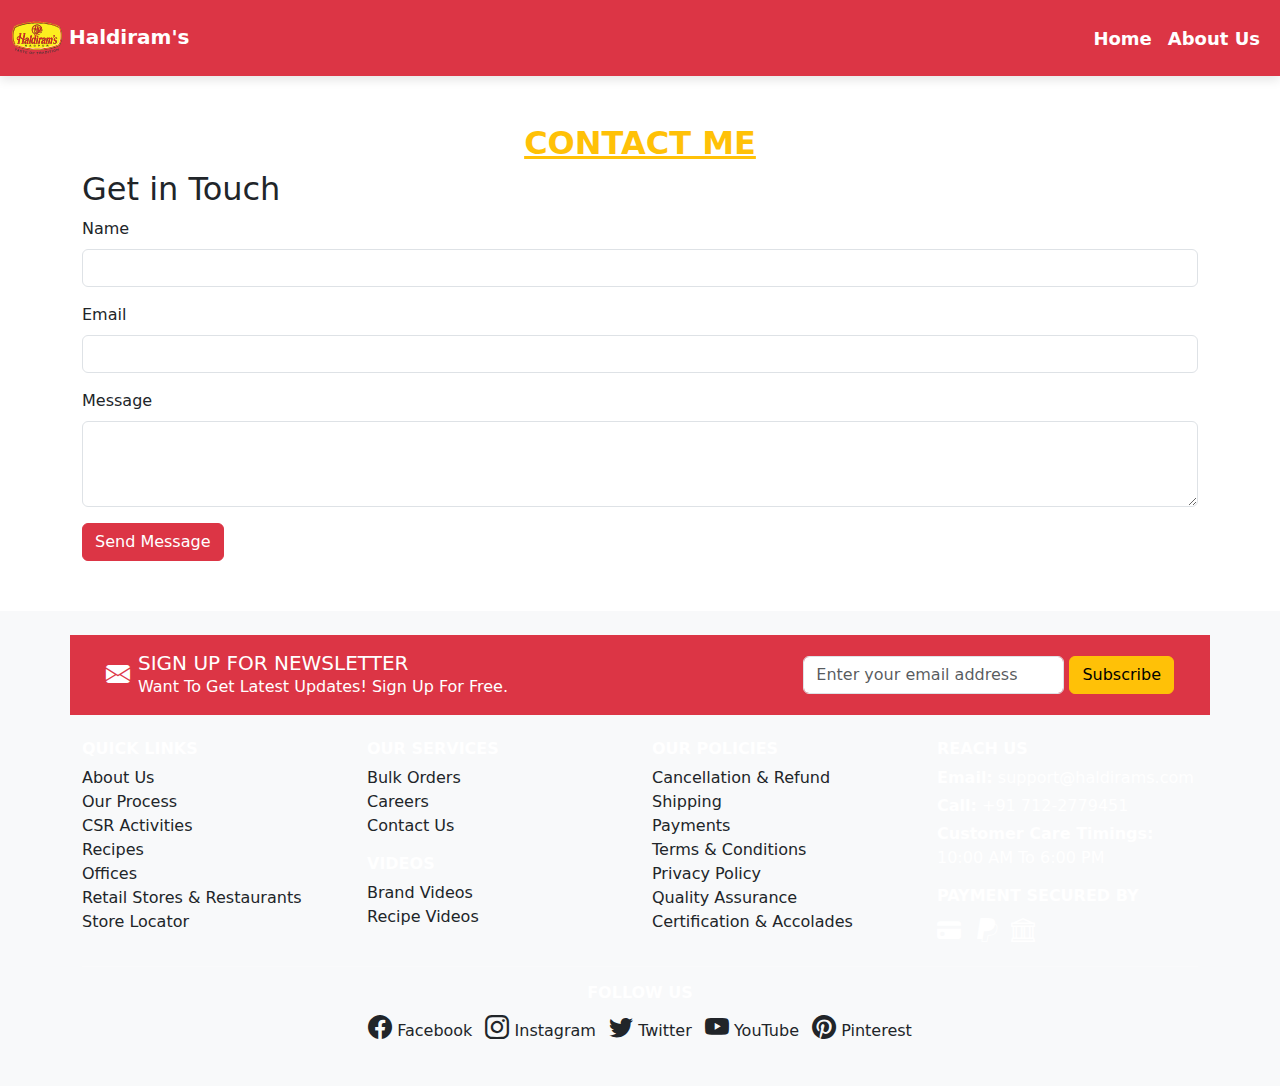
<file: contact.html>
<!DOCTYPE html>
<html lang="en">
<head>
    <meta charset="UTF-8">
    <meta name="viewport" content="width=device-width, initial-scale=1.0">
    <title>Contact Us - Haldiram</title>
    <link rel="stylesheet" href="sweets.css">
    <link rel="stylesheet" href="https://cdn.jsdelivr.net/npm/bootstrap@5.3.0/dist/css/bootstrap.min.css">
</head>
<body>
    <!-- Header -->
   
    
    <!-- Navbar -->
    <nav class="navbar navbar-expand-lg navbar-dark bg-danger">
        <div class="container-fluid">
            <a class="navbar-brand" href="index.html">
                <img src="logo.svg" alt="Haldiram Logo" width="50" height="50"> Haldiram's
            </a>
            <button class="navbar-toggler" type="button" data-bs-toggle="collapse" data-bs-target="#navbarNav"
                aria-controls="navbarNav" aria-expanded="false" aria-label="Toggle navigation">
                <span class="navbar-toggler-icon"></span>
            </button>
            <div class="collapse navbar-collapse" id="navbarNav">
                <ul class="navbar-nav ms-auto">
                    <li class="nav-item"><a class="nav-link text-white" href="index.html">Home</a></li>
                    <li class="nav-item"><a class="nav-link text-white" href="about.html">About Us</a></li>
                </ul>
            </div>
        </div>
    </nav>
    
    <!-- Contact Form -->
    <div class="container my-5">
        <h2 class="text-center text-warning"><U><B>CONTACT ME</B></U></h2>
        <h2>Get in Touch</h2>
        <form>
            <div class="mb-3">
                <label for="name" class="form-label">Name</label>
                <input type="text" class="form-control" id="name" required>
            </div>
            <div class="mb-3">
                <label for="email" class="form-label">Email</label>
                <input type="email" class="form-control" id="email" required>
            </div>
            <div class="mb-3">
                <label for="message" class="form-label">Message</label>
                <textarea class="form-control" id="message" rows="3" required></textarea>
            </div>
            <button type="submit" class="btn btn-danger">Send Message</button>
        </form>
    </div>
    
    <!-- Footer -->
    <footer class="bg-light pt-4">
        <div class="container">
            <!-- Newsletter Section -->
            <div class="row bg-danger py-3 px-4 align-items-center">
                <div class="col-md-6 d-flex align-items-center">
                    <i class="bi bi-envelope-fill me-2" style="font-size: 1.5rem;"></i>
                    <div>
                        <h5 class="mb-0">SIGN UP FOR NEWSLETTER</h5>
                        <p class="mb-0">Want To Get Latest Updates! Sign Up For Free.</p>
                    </div>
                </div>
                <div class="col-md-6 text-end">
                    <input type="email" class="form-control d-inline w-50" placeholder="Enter your email address">
                    <button class="btn btn-warning">Subscribe</button>
                </div>
            </div>
    
            <!-- Footer Links Section -->
            <div class="row pt-4">
                <div class="col-md-3">
                    <h6 class="fw-bold">QUICK LINKS</h6>
                    <ul class="list-unstyled">
                        <li><a href="#" class="text-dark">About Us</a></li>
                        <li><a href="#" class="text-dark">Our Process</a></li>
                        <li><a href="#" class="text-dark">CSR Activities</a></li>
                        <li><a href="#" class="text-dark">Recipes</a></li>
                        <li><a href="#" class="text-dark">Offices</a></li>
                        <li><a href="#" class="text-dark">Retail Stores & Restaurants</a></li>
                        <li><a href="#" class="text-dark">Store Locator</a></li>
                    </ul>
                </div>
                <div class="col-md-3">
                    <h6 class="fw-bold">OUR SERVICES</h6>
                    <ul class="list-unstyled">
                        <li><a href="#" class="text-dark">Bulk Orders</a></li>
                        <li><a href="#" class="text-dark">Careers</a></li>
                        <li><a href="#" class="text-dark">Contact Us</a></li>
                    </ul>
                    <h6 class="fw-bold mt-3">VIDEOS</h6>
                    <ul class="list-unstyled">
                        <li><a href="#" class="text-dark">Brand Videos</a></li>
                        <li><a href="#" class="text-dark">Recipe Videos</a></li>
                    </ul>
                </div>
                <div class="col-md-3">
                    <h6 class="fw-bold">OUR POLICIES</h6>
                    <ul class="list-unstyled">
                        <li><a href="#" class="text-dark">Cancellation & Refund</a></li>
                        <li><a href="#" class="text-dark">Shipping</a></li>
                        <li><a href="#" class="text-dark">Payments</a></li>
                        <li><a href="#" class="text-dark">Terms & Conditions</a></li>
                        <li><a href="#" class="text-dark">Privacy Policy</a></li>
                        <li><a href="#" class="text-dark">Quality Assurance</a></li>
                        <li><a href="#" class="text-dark">Certification & Accolades</a></li>
                    </ul>
                </div>
                <div class="col-md-3">
                    <h6 class="fw-bold">REACH US</h6>
                    <p class="mb-1"><strong>Email:</strong> support@haldirams.com</p>
                    <p class="mb-1"><strong>Call:</strong> +91 712-2779451</p>
                    <p class="mb-3"><strong>Customer Care Timings:</strong> 10:00 AM To 6:00 PM</p>
                    <h6 class="fw-bold">PAYMENT SECURED BY</h6>
                    <i class="bi bi-credit-card-fill me-2" style="font-size: 1.5rem;"></i>
                    <i class="bi bi-paypal me-2" style="font-size: 1.5rem;"></i>
                    <i class="bi bi-bank me-2" style="font-size: 1.5rem;"></i>
                </div>
            </div>
    
            <!-- Footer Bottom Section -->
            <hr>
            
            <div class="row text-center mt-3">
                <div class="col-md-12">
                    <h6 class="fw-bold">FOLLOW US</h6>
                    <a href="#" class="text-dark me-2"><i class="bi bi-facebook"></i> Facebook</a>
                    <a href="#" class="text-dark me-2"><i class="bi bi-instagram"></i> Instagram</a>
                    <a href="#" class="text-dark me-2"><i class="bi bi-twitter"></i> Twitter</a>
                    <a href="#" class="text-dark me-2"><i class="bi bi-youtube"></i> YouTube</a>
                    <a href="#" class="text-dark"><i class="bi bi-pinterest"></i> Pinterest</a>
                </div>
            </div>
        </div>
    </footer>
     <!-- Bootstrap Icons -->
   <link rel="stylesheet" href="https://cdn.jsdelivr.net/npm/bootstrap-icons/font/bootstrap-icons.css">
    
</body>
</html>
</file>
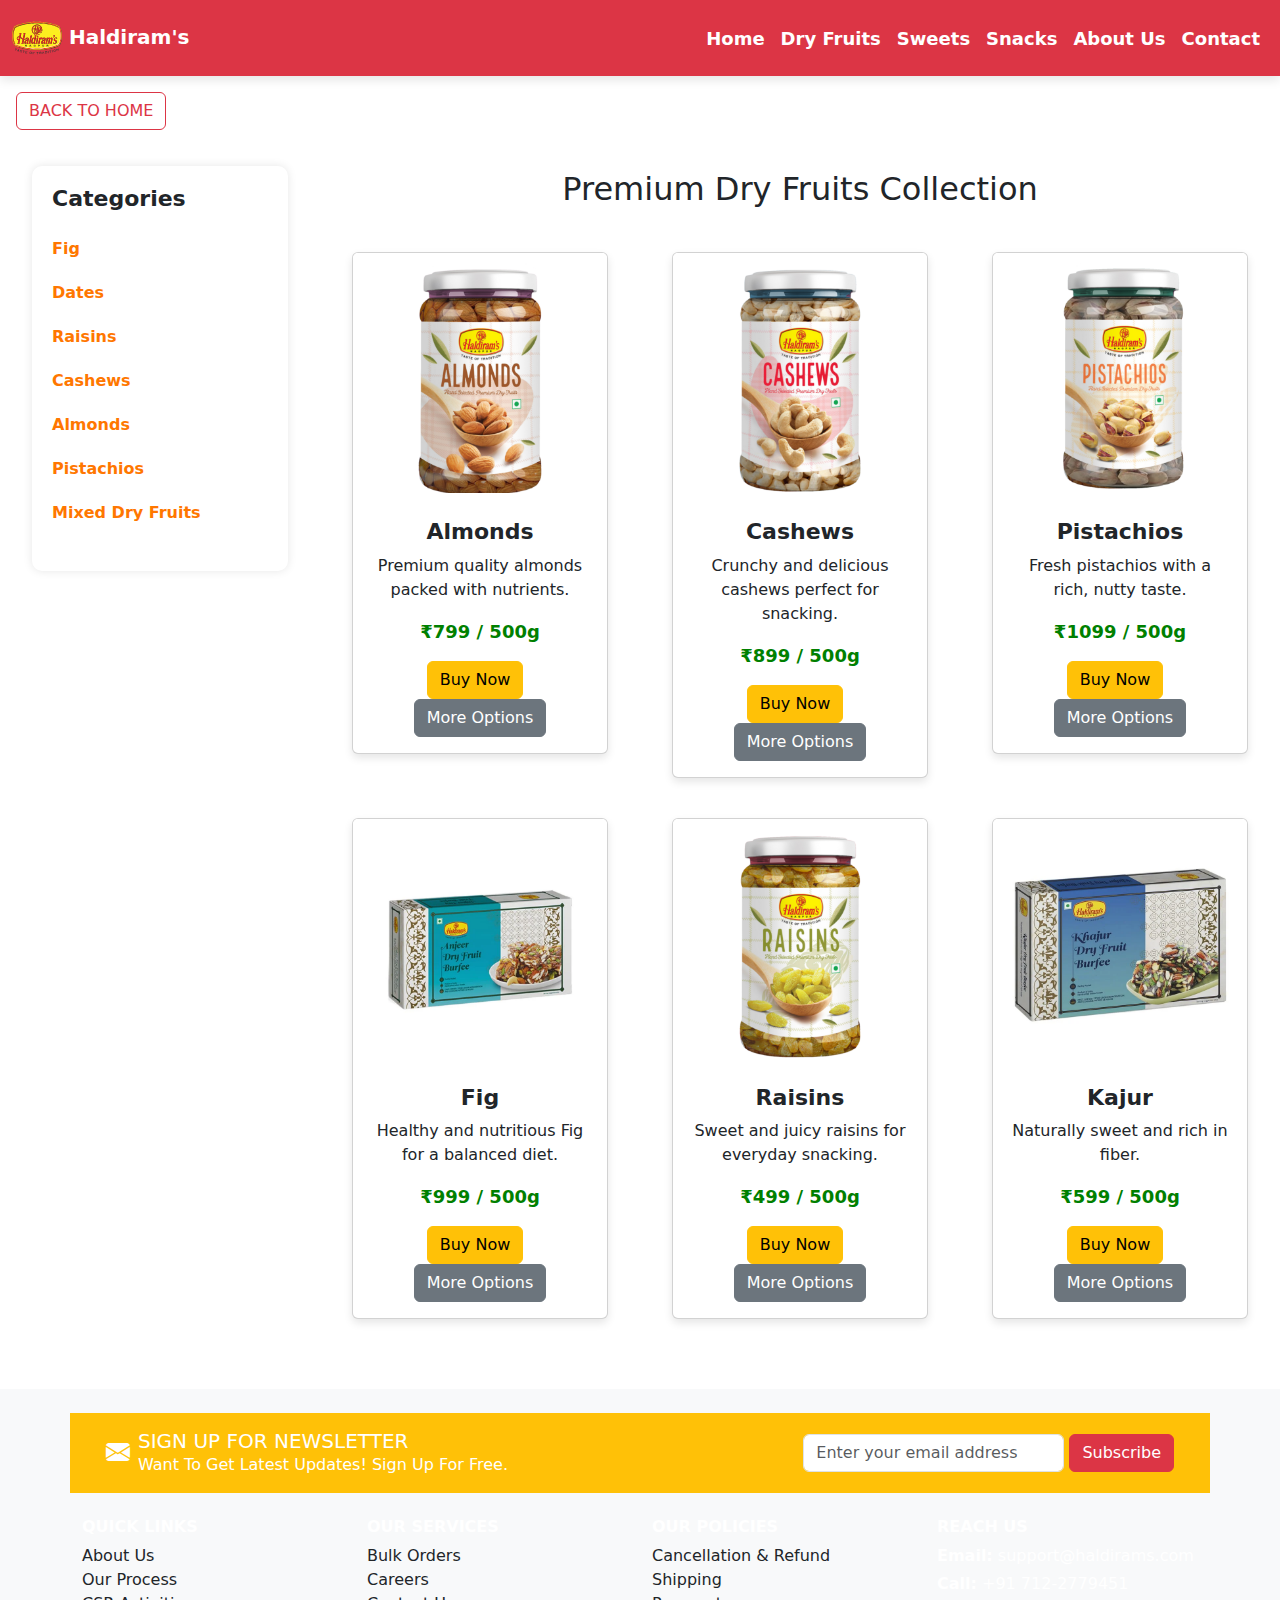
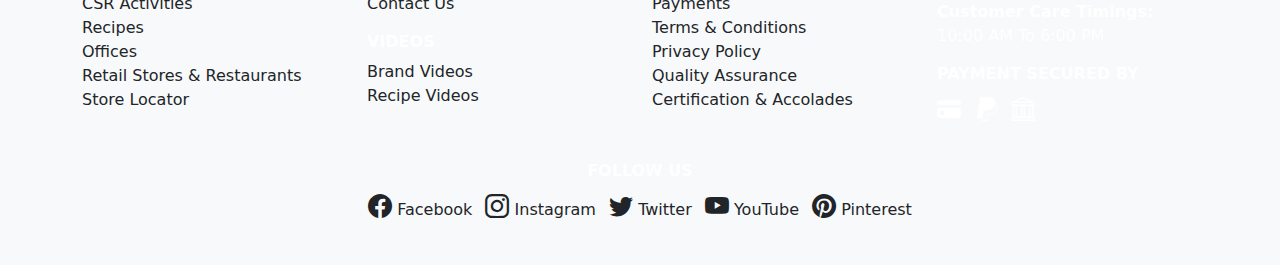
<file: DryFruit.html>
<!DOCTYPE html>
<html lang="en">
<head>
    <meta charset="UTF-8">
    <meta name="viewport" content="width=device-width, initial-scale=1.0">
    <title>Dry Fruits</title>
    <link rel="stylesheet" href="dryfruits.css">
    <link rel="stylesheet" href="https://cdn.jsdelivr.net/npm/bootstrap@5.3.0/dist/css/bootstrap.min.css">
</head>
<body>

    <!-- Header -->
    <nav class="navbar navbar-expand-lg navbar-dark bg-danger">
        <div class="container-fluid">
            <a class="navbar-brand" href="index.html">
                <img src="logo.svg" alt="Haldiram Logo" width="50" height="50">
                Haldiram's
            </a>
            <button class="navbar-toggler" type="button" data-bs-toggle="collapse" data-bs-target="#navbarNav">
                <span class="navbar-toggler-icon"></span>
            </button>
            <div class="collapse navbar-collapse" id="navbarNav">
                <ul class="navbar-nav ms-auto">
                    <li class="nav-item"><a class="nav-link text-white" href="index.html">Home</a></li>
                    <li class="nav-item"><a class="nav-link text-white" href="DryFruit.html">Dry Fruits</a></li>
                    <li class="nav-item"><a class="nav-link text-white" href="Sweets.html">Sweets</a></li>
                    <li class="nav-item"><a class="nav-link text-white" href="Snacks.html">Snacks</a></li>
                    <li class="nav-item"><a class="nav-link text-white" href="about.html">About Us</a></li>
                    <li class="nav-item"><a class="nav-link text-white" href="contact.html">Contact</a></li>
                    
                </ul>
            </div>
        </div>
    </nav>

    <!-- Back to Home -->
    <a href="index.html" class="btn btn-outline-danger m-3">BACK TO HOME</a>

    <div class="container-fluid">
        <div class="row">
            <!-- Left Sidebar - Categories -->
            <div class="col-md-3">
                <div class="sidebar">
                    <h4>Categories</h4>
                    <ul>
                        <li><a href="walnut.html">Fig</a></li>
                        <li><a href="dates.html">Dates</a></li>
                        <li><a href="raisins.html">Raisins</a></li>
                        <li><a href="cashews.html">Cashews</a></li>
                        <li><a href="almonds.html">Almonds</a></li>
                        
                        <li><a href="pista.html">Pistachios</a></li>
                        
                        <li><a href="mixfruits.html">Mixed Dry Fruits</a></li>
                    </ul>
                </div>
            </div>

            <!-- Right Section - Dry Fruits Cards -->
            <div class="col-md-9">
                <h2 class="text-center my-4">Premium Dry Fruits Collection</h2>
                <div class="row">
                    
                    <!-- Dry Fruits List -->
                    <div class="col-md-4">
                        <div class="card">
                            <img src="dry_almonds.webp" class="card-img-top" alt="Almonds">
                            <div class="card-body">
                                <h5 class="card-title">Almonds</h5>
                                <p class="card-text">Premium quality almonds packed with nutrients.</p>
                                <p class="price">₹799 / 500g</p>
                                <a href="#" class="btn btn-warning">Buy Now</a>
                                <a href="almonds.html" class="btn btn-secondary">More Options</a>
                            </div>
                        </div>
                    </div>

                    <div class="col-md-4">
                        <div class="card">
                            <img src="dry_cashew.webp" class="card-img-top" alt="Cashews">
                            <div class="card-body">
                                <h5 class="card-title">Cashews</h5>
                                <p class="card-text">Crunchy and delicious cashews perfect for snacking.</p>
                                <p class="price">₹899 / 500g</p>
                                <a href="#" class="btn btn-warning">Buy Now</a>
                                <a href="cashews.html" class="btn btn-secondary">More Options</a>
                            </div>
                        </div>
                    </div>

                    <div class="col-md-4">
                        <div class="card">
                            <img src="dry_pista.webp" class="card-img-top" alt="Pistachios">
                            <div class="card-body">
                                <h5 class="card-title">Pistachios</h5>
                                <p class="card-text">Fresh pistachios with a rich, nutty taste.</p>
                                <p class="price">₹1099 / 500g</p>
                                <a href="#" class="btn btn-warning">Buy Now</a>
                                <a href="pista.html" class="btn btn-secondary">More Options</a>
                            </div>
                        </div>
                    </div>

                    <div class="col-md-4">
                        <div class="card">
                            <img src="dry_anjeer.webp" class="card-img-top" alt="Walnuts">
                            <div class="card-body">
                                <h5 class="card-title">Fig</h5>
                                <p class="card-text">Healthy and nutritious Fig for a balanced diet.</p>
                                <p class="price">₹999 / 500g</p>
                                <a href="#" class="btn btn-warning">Buy Now</a>
                                <a href="walnut.html" class="btn btn-secondary">More Options</a>
                            </div>
                        </div>
                    </div>

                    <div class="col-md-4">
                        <div class="card">
                            <img src="dry_raisins.webp" class="card-img-top" alt="Raisins">
                            <div class="card-body">
                                <h5 class="card-title">Raisins</h5>
                                <p class="card-text">Sweet and juicy raisins for everyday snacking.</p>
                                <p class="price">₹499 / 500g</p>
                                <a href="#" class="btn btn-warning">Buy Now</a>
                                <a href="raisins.html" class="btn btn-secondary">More Options</a>
                            </div>
                        </div>
                    </div>

                    <div class="col-md-4">
                        <div class="card">
                            <img src="khajur.webp" class="card-img-top" alt="Dates">
                            <div class="card-body">
                                <h5 class="card-title">Kajur</h5>
                                <p class="card-text">Naturally sweet and rich in fiber.</p>
                                <p class="price">₹599 / 500g</p>
                                <a href="#" class="btn btn-warning">Buy Now</a>
                                <a href="dates.html" class="btn btn-secondary">More Options</a>
                            </div>
                        </div>
                    </div>

                </div>
            </div>
        </div>
    </div> 

    <footer class="bg-light pt-4">
        <div class="container">
            <!-- Newsletter Section -->
            <div class="row bg-warning py-3 px-4 align-items-center">
                <div class="col-md-6 d-flex align-items-center">
                    <i class="bi bi-envelope-fill me-2" style="font-size: 1.5rem;"></i>
                    <div>
                        <h5 class="mb-0">SIGN UP FOR NEWSLETTER</h5>
                        <p class="mb-0">Want To Get Latest Updates! Sign Up For Free.</p>
                    </div>
                </div>
                <div class="col-md-6 text-end">
                    <input type="email" class="form-control d-inline w-50" placeholder="Enter your email address">
                    <button class="btn btn-danger">Subscribe</button>
                </div>
            </div>
    
            <!-- Footer Links Section -->
            <div class="row pt-4">
                <div class="col-md-3">
                    <h6 class="fw-bold">QUICK LINKS</h6>
                    <ul class="list-unstyled">
                        <li><a href="#" class="text-dark">About Us</a></li>
                        <li><a href="#" class="text-dark">Our Process</a></li>
                        <li><a href="#" class="text-dark">CSR Activities</a></li>
                        <li><a href="#" class="text-dark">Recipes</a></li>
                        <li><a href="#" class="text-dark">Offices</a></li>
                        <li><a href="#" class="text-dark">Retail Stores & Restaurants</a></li>
                        <li><a href="#" class="text-dark">Store Locator</a></li>
                    </ul>
                </div>
                <div class="col-md-3">
                    <h6 class="fw-bold">OUR SERVICES</h6>
                    <ul class="list-unstyled">
                        <li><a href="#" class="text-dark">Bulk Orders</a></li>
                        <li><a href="#" class="text-dark">Careers</a></li>
                        <li><a href="#" class="text-dark">Contact Us</a></li>
                    </ul>
                    <h6 class="fw-bold mt-3">VIDEOS</h6>
                    <ul class="list-unstyled">
                        <li><a href="#" class="text-dark">Brand Videos</a></li>
                        <li><a href="#" class="text-dark">Recipe Videos</a></li>
                    </ul>
                </div>
                <div class="col-md-3">
                    <h6 class="fw-bold">OUR POLICIES</h6>
                    <ul class="list-unstyled">
                        <li><a href="#" class="text-dark">Cancellation & Refund</a></li>
                        <li><a href="#" class="text-dark">Shipping</a></li>
                        <li><a href="#" class="text-dark">Payments</a></li>
                        <li><a href="#" class="text-dark">Terms & Conditions</a></li>
                        <li><a href="#" class="text-dark">Privacy Policy</a></li>
                        <li><a href="#" class="text-dark">Quality Assurance</a></li>
                        <li><a href="#" class="text-dark">Certification & Accolades</a></li>
                    </ul>
                </div>
                <div class="col-md-3">
                    <h6 class="fw-bold">REACH US</h6>
                    <p class="mb-1"><strong>Email:</strong> support@haldirams.com</p>
                    <p class="mb-1"><strong>Call:</strong> +91 712-2779451</p>
                    <p class="mb-3"><strong>Customer Care Timings:</strong> 10:00 AM To 6:00 PM</p>
                    <h6 class="fw-bold">PAYMENT SECURED BY</h6>
                    <i class="bi bi-credit-card-fill me-2" style="font-size: 1.5rem;"></i>
                    <i class="bi bi-paypal me-2" style="font-size: 1.5rem;"></i>
                    <i class="bi bi-bank me-2" style="font-size: 1.5rem;"></i>
                </div>
            </div>
    
            <!-- Footer Bottom Section -->
            <hr>
            
            <div class="row text-center mt-3">
                <div class="col-md-12">
                    <h6 class="fw-bold">FOLLOW US</h6>
                    <a href="#" class="text-dark me-2"><i class="bi bi-facebook"></i> Facebook</a>
                    <a href="#" class="text-dark me-2"><i class="bi bi-instagram"></i> Instagram</a>
                    <a href="#" class="text-dark me-2"><i class="bi bi-twitter"></i> Twitter</a>
                    <a href="#" class="text-dark me-2"><i class="bi bi-youtube"></i> YouTube</a>
                    <a href="#" class="text-dark"><i class="bi bi-pinterest"></i> Pinterest</a>
                </div>
            </div>
        </div>
    </footer>
    
    <!-- Bootstrap Icons -->
    <link rel="stylesheet" href="https://cdn.jsdelivr.net/npm/bootstrap-icons/font/bootstrap-icons.css">
    
      
</body>
</html>
</file>
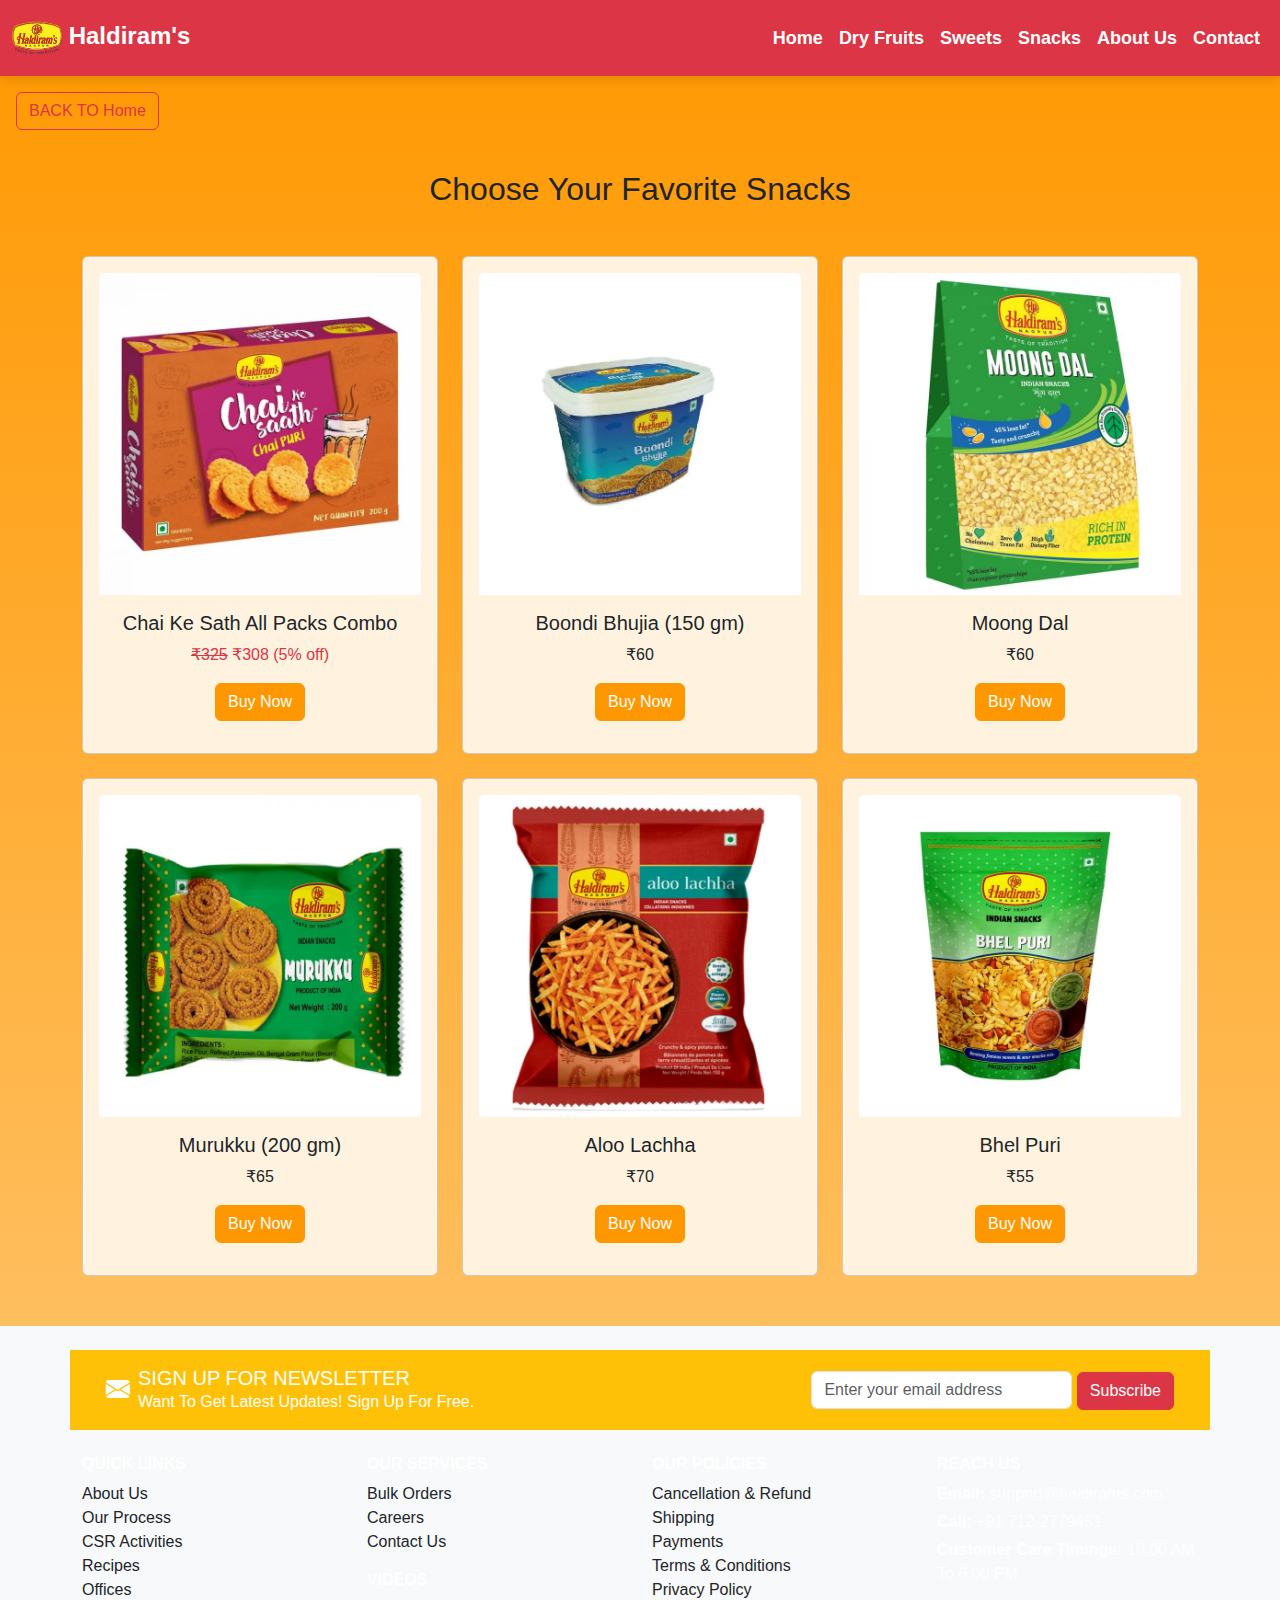
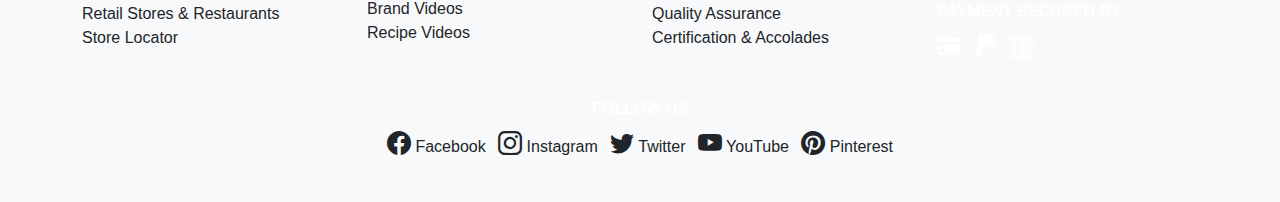
<file: Snacks.html>
<!DOCTYPE html>
<html lang="en">
<head>
    <meta charset="UTF-8">
    <meta name="viewport" content="width=device-width, initial-scale=1.0">
    <title>Snacks - Haldiram</title>
    
    <!-- Bootstrap CSS -->
    <link rel="stylesheet" href="https://cdn.jsdelivr.net/npm/bootstrap@5.3.0/dist/css/bootstrap.min.css">
    <link rel="stylesheet" href="snacks.css">
</head>
<body>
    <!-- Header -->
   

    <!-- Navbar -->
    <nav class="navbar navbar-expand-lg navbar-dark bg-danger">
        <div class="container-fluid">
            <a class="navbar-brand" href="index.html">
                <img src="logo.svg" alt="Haldiram Logo" width="50" height="50"> Haldiram's
            </a>
            <button class="navbar-toggler" type="button" data-bs-toggle="collapse" data-bs-target="#navbarNav"
                aria-controls="navbarNav" aria-expanded="false" aria-label="Toggle navigation">
                <span class="navbar-toggler-icon"></span>
            </button>
            <div class="collapse navbar-collapse" id="navbarNav">
                <ul class="navbar-nav ms-auto">
                    <li class="nav-item"><a class="nav-link text-white" href="index.html">Home</a></li>
                    <li class="nav-item"><a class="nav-link text-white" href="DryFruit.html">Dry Fruits</a></li>
                    <li class="nav-item"><a class="nav-link text-white" href="Sweets.html">Sweets</a></li>
                    <li class="nav-item"><a class="nav-link text-white active" href="Snacks.html">Snacks</a></li>
                    <li class="nav-item"><a class="nav-link text-white" href="about.html">About Us</a></li>
                    <li class="nav-item"><a class="nav-link text-white" href="contact.html">Contact</a></li>
                    
                </ul>
            </div>
        </div>
    </nav>

    <!-- Back Button -->
    <a href="index.html" class="btn btn-outline-danger m-3"><i class="fas fa-arrow-left"></i> BACK TO Home</a>

    <!-- Snacks Section -->
    <div class="container my-4">
        <h2 class="text-center text-warning text-dark">Choose Your Favorite Snacks</h2>
        <div class="row g-4 mt-4">
            <!-- Snacks List -->
            <div class="col-md-6 col-lg-4">
                <div class="card p-3">
                    <img src="chai.webp" class="card-img-top" alt="Chai Combo">
                    <div class="card-body text-center">
                        <h5 class="card-title">Chai Ke Sath All Packs Combo</h5>
                        <p class="text-danger"><del>₹325</del> ₹308 (5% off)</p>
                        <a href="#" class="btn btn-warning">Buy Now</a>
                    </div>
                </div>
            </div>
            
            <div class="col-md-6 col-lg-4">
                <div class="card p-3">
                    <img src="boondi_bhujiya.webp" class="card-img-top" alt="Boondi Bhujia">
                    <div class="card-body text-center">
                        <h5 class="card-title">Boondi Bhujia (150 gm)</h5>
                        <p class="text-dark">₹60</p>
                        <a href="#" class="btn btn-warning">Buy Now</a>
                    </div>
                </div>
            </div>

            <div class="col-md-6 col-lg-4">
                <div class="card p-3">
                    <img src="moong_dal.webp" class="card-img-top" alt="Moong Dal">
                    <div class="card-body text-center">
                        <h5 class="card-title">Moong Dal</h5>
                        <p class="text-dark">₹60</p>
                        <a href="#" class="btn btn-warning">Buy Now</a>
                    </div>
                </div>
            </div>

            <div class="col-md-6 col-lg-4">
                <div class="card p-3">
                    <img src="chakali.webp" class="card-img-top" alt="Murukku">
                    <div class="card-body text-center">
                        <h5 class="card-title">Murukku (200 gm)</h5>
                        <p class="text-dark">₹65</p>
                        <a href="#" class="btn btn-warning">Buy Now</a>
                    </div>
                </div>
            </div>

            <div class="col-md-6 col-lg-4">
                <div class="card p-3">
                    <img src="aloo_lachha.webp" class="card-img-top" alt="Aloo Lachha">
                    <div class="card-body text-center">
                        <h5 class="card-title">Aloo Lachha</h5>
                        <p class="text-dark">₹70</p>
                        <a href="#" class="btn btn-warning">Buy Now</a>
                    </div>
                </div>
            </div>

            <div class="col-md-6 col-lg-4">
                <div class="card p-3">
                    <img src="             bhel.webp" class="card-img-top" alt="Bhel Puri">
                    <div class="card-body text-center">
                        <h5 class="card-title">Bhel Puri</h5>
                        <p class="text-dark">₹55</p>
                        <a href="#" class="btn btn-warning">Buy Now</a>
                    </div>
                </div>
            </div>
        </div>
    </div>

    <!-- Footer -->
    <footer class="bg-light pt-4">
        <div class="container">
            <!-- Newsletter Section -->
            <div class="row bg-warning py-3 px-4 align-items-center">
                <div class="col-md-6 d-flex align-items-center">
                    <i class="bi bi-envelope-fill me-2" style="font-size: 1.5rem;"></i>
                    <div>
                        <h5 class="mb-0">SIGN UP FOR NEWSLETTER</h5>
                        <p class="mb-0">Want To Get Latest Updates! Sign Up For Free.</p>
                    </div>
                </div>
                <div class="col-md-6 text-end">
                    <input type="email" class="form-control d-inline w-50" placeholder="Enter your email address">
                    <button class="btn btn-danger">Subscribe</button>
                </div>
            </div>
    
            <!-- Footer Links Section -->
            <div class="row pt-4">
                <div class="col-md-3">
                    <h6 class="fw-bold">QUICK LINKS</h6>
                    <ul class="list-unstyled">
                        <li><a href="#" class="text-dark">About Us</a></li>
                        <li><a href="#" class="text-dark">Our Process</a></li>
                        <li><a href="#" class="text-dark">CSR Activities</a></li>
                        <li><a href="#" class="text-dark">Recipes</a></li>
                        <li><a href="#" class="text-dark">Offices</a></li>
                        <li><a href="#" class="text-dark">Retail Stores & Restaurants</a></li>
                        <li><a href="#" class="text-dark">Store Locator</a></li>
                    </ul>
                </div>
                <div class="col-md-3">
                    <h6 class="fw-bold">OUR SERVICES</h6>
                    <ul class="list-unstyled">
                        <li><a href="#" class="text-dark">Bulk Orders</a></li>
                        <li><a href="#" class="text-dark">Careers</a></li>
                        <li><a href="#" class="text-dark">Contact Us</a></li>
                    </ul>
                    <h6 class="fw-bold mt-3">VIDEOS</h6>
                    <ul class="list-unstyled">
                        <li><a href="#" class="text-dark">Brand Videos</a></li>
                        <li><a href="#" class="text-dark">Recipe Videos</a></li>
                    </ul>
                </div>
                <div class="col-md-3">
                    <h6 class="fw-bold">OUR POLICIES</h6>
                    <ul class="list-unstyled">
                        <li><a href="#" class="text-dark">Cancellation & Refund</a></li>
                        <li><a href="#" class="text-dark">Shipping</a></li>
                        <li><a href="#" class="text-dark">Payments</a></li>
                        <li><a href="#" class="text-dark">Terms & Conditions</a></li>
                        <li><a href="#" class="text-dark">Privacy Policy</a></li>
                        <li><a href="#" class="text-dark">Quality Assurance</a></li>
                        <li><a href="#" class="text-dark">Certification & Accolades</a></li>
                    </ul>
                </div>
                <div class="col-md-3">
                    <h6 class="fw-bold">REACH US</h6>
                    <p class="mb-1"><strong>Email:</strong> support@haldirams.com</p>
                    <p class="mb-1"><strong>Call:</strong> +91 712-2779451</p>
                    <p class="mb-3"><strong>Customer Care Timings:</strong> 10:00 AM To 6:00 PM</p>
                    <h6 class="fw-bold">PAYMENT SECURED BY</h6>
                    <i class="bi bi-credit-card-fill me-2" style="font-size: 1.5rem;"></i>
                    <i class="bi bi-paypal me-2" style="font-size: 1.5rem;"></i>
                    <i class="bi bi-bank me-2" style="font-size: 1.5rem;"></i>
                </div>
            </div>
    
            <!-- Footer Bottom Section -->
            <hr>
            
            <div class="row text-center mt-3">
                <div class="col-md-12">
                    <h6 class="fw-bold">FOLLOW US</h6>
                    <a href="#" class="text-dark me-2"><i class="bi bi-facebook"></i> Facebook</a>
                    <a href="#" class="text-dark me-2"><i class="bi bi-instagram"></i> Instagram</a>
                    <a href="#" class="text-dark me-2"><i class="bi bi-twitter"></i> Twitter</a>
                    <a href="#" class="text-dark me-2"><i class="bi bi-youtube"></i> YouTube</a>
                    <a href="#" class="text-dark"><i class="bi bi-pinterest"></i> Pinterest</a>
                </div>
            </div>
        </div>
    </footer>

    <!-- Bootstrap Icons -->
    <link rel="stylesheet" href="https://cdn.jsdelivr.net/npm/bootstrap-icons/font/bootstrap-icons.css">
    </body>
</html>
</file>
<file: styles.css>
/* Navbar Customization */
.navbar-brand {
  font-family: 'YourChosenFont', sans-serif;
  font-size: 1.5rem;
}

/* Footer Styling */
footer p {
  font-size: 0.9rem;
  color: #555;
}

/* Logo Image Styling */
logo-img {
  width: 80px; /* Adjust size */
  height: auto;
  max-height: 50px; /* Prevent it from getting too tall */
}

/* Hero Carousel */
#heroCarousel {
  margin-top: 40px; /* Adjust as needed */
}

/* Box Styling */
.box {
  background-color: #f8f9fa;
  border: 1px solid #ddd;
  padding: 20px;
  text-align: center;
  font-weight: bold;
  border-radius: 10px;
  width: 100%;
  height: 100%; /* Ensures the box maintains full height */
  display: flex;
  align-items: center;
  justify-content: center;
  overflow: hidden;
}

/* Box Images */
.box img {
  width: 100%;
  height: 100%;
  object-fit: cover; /* Ensures the image covers the entire box while maintaining aspect ratio */
  border-radius: 10px;
}

/* Anchor Tag Color */
a {
  color: white;
}

/* Card Styling */
.card {
  position: relative;
  overflow: hidden;
  transition: transform 0.3s ease-in-out;
  height: 100%;
  display: flex;
  flex-direction: column;
}

.card:hover {
  transform: scale(1.05);
}

.card-body {
  flex-grow: 1;
  display: flex;
  flex-direction: column;
  justify-content: space-between;
  transition: opacity 0.3s ease-in-out;
}

/* Button & Quantity Options Visibility */
.card-body .btn-group,
.quantity-options {
  opacity: 0;
  transition: opacity 0.3s ease-in-out;
}

.card:hover .btn-group,
.card:hover .quantity-options {
  opacity: 1;
}

/* Quantity Options */
.quantity-options span {
  padding: 5px 10px;
  border: 1px solid #ccc;
  border-radius: 5px;
  font-size: 14px;
  cursor: pointer;
}

.quantity-options .available {
  background-color: #28a745;
  color: white;
}

.quantity-options .unavailable {
  background-color: #ccc;
  color: #666;
  pointer-events: none;
}

/* Full-Width Image */
.full-width-image {
  width: 100%;
  height: auto;
  border-radius: 10px;
}

/* Image Container */
.image-container {
  position: relative;
  overflow: hidden;
  border-radius: 8px;
}

/* Layer Overlay on Image Hover */
.layer {
  background: rgba(226, 0, 0, 0.7);
  height: 100%;
  width: 100%;
  position: absolute;
  top: 0;
  left: 0;
  opacity: 0;
  transition: opacity 0.5s ease-in-out;
}

/* Text Inside Hover Layer */
.layer h3 {
  width: 100%;
  font-weight: 500;
  color: #fff;
  font-size: 26px;
  position: absolute;
  bottom: 20%;
  left: 50%;
  transform: translateX(-50%);
  opacity: 0;
  transition: opacity 0.5s, bottom 0.5s;
}

/* Hover Effect */
.image-container:hover .layer {
  opacity: 1;
}

.image-container:hover .layer h3 {
  bottom: 49%;
  opacity: 1;
}
</file>
<file: sweets.css>
/* Navbar */
.navbar {
    box-shadow: 0 4px 10px rgba(0, 0, 0, 0.1);
}

.navbar-brand {
    font-size: 1.5rem;
    font-weight: bold;
    color: #fff;
}

.navbar-nav .nav-link {
    font-size: 18px;
    font-weight: bold;
    transition: color 0.3s ease-in-out;
}

.navbar-nav .nav-link:hover {
    color: #ffd700 !important; /* Golden hover effect */
}
footer {
    background-color: #222;
    color: #fff;
    padding: 40px 0;
    margin-top: 50px;
}

footer a {
    color: #bbb;
    text-decoration: none;
    transition: color 0.3s ease-in-out;
}

footer a:hover {
    color: #ff7700;
}

/* Social Icons */
footer .bi {
    font-size: 1.5rem;
    transition: transform 0.3s ease-in-out;
}
</file>
<file: beverages.css>
/* General Styling */
body {
    font-family: 'Poppins', sans-serif;
    background: linear-gradient(to bottom, #b5f16c, #ffcc80); /* Warm gradient */
    color: #333;
    overflow-x: hidden;
}

/* Navbar */
.navbar {
    background: #d32f2f !important; /* Rich red for premium feel */
    box-shadow: 0 4px 8px rgba(0, 0, 0, 0.2);
}

.navbar-brand {
    font-size: 1.8rem;
    font-weight: bold;
    color: #fff;
    transition: transform 0.3s ease-in-out;
}

.navbar-brand:hover {
    transform: scale(1.1);
}

.navbar-nav .nav-link {
    font-size: 18px;
    font-weight: bold;
    transition: color 0.3s ease-in-out, transform 0.2s;
}

.navbar-nav .nav-link:hover {
    color: #ffd700 !important; /* Golden effect */
    transform: scale(1.05);
}

/* Back Button */
.btn-outline-danger {
    font-weight: bold;
    border-radius: 8px;
    transition: all 0.3s ease-in-out;
}

.btn-outline-danger:hover {
    background-color: #a8ec60;
    color: #fff;
    border-color: #ff7700;
}

/* Beverages Section */
h2 {
    font-size: 2.5rem;
    font-weight: bold;
    color: #ff6f00;
    text-shadow: 2px 2px 4px rgba(0, 0, 0, 0.2);
    text-align: center;
}

/* Card Styling */
.card {
    border: none;
    border-radius: 12px;
    overflow: hidden;
    box-shadow: 0 4px 12px rgba(0, 0, 0, 0.1);
    transition: transform 0.3s ease-in-out, box-shadow 0.3s ease-in-out;
    background: #fff7e6; /* Soft beige tone */
}

.card:hover {
    transform: translateY(-5px) scale(1.05);
    box-shadow: 0 6px 15px rgba(0, 0, 0, 0.2);
}

.card-img-top {
    width: 100%;
    height: 200px;
    object-fit: contain;
    background-color: #fff;
    transition: transform 0.3s ease-in-out;
}

.card:hover .card-img-top {
    transform: scale(1.1);
}

.card-title {
    font-size: 22px;
    font-weight: bold;
    color: #ff6f00;
    text-shadow: 1px 1px 2px rgba(0, 0, 0, 0.1);
}

/* Price Styling */
.text-danger {
    font-size: 18px;
    font-weight: bold;
    color: #d32f2f !important;
    transition: color 0.3s ease-in-out;
}

.text-danger:hover {
    color: #ff9800 !important;
}

/* Buttons */
.btn-warning {
    background-color: #ff7700;
    border: none;
    padding: 12px 18px;
    border-radius: 8px;
    font-size: 16px;
    transition: all 0.3s ease-in-out;
    box-shadow: 2px 2px 6px rgba(0, 0, 0, 0.2);
}

.btn-warning:hover {
    background-color: #cc6600;
    transform: scale(1.1);
    box-shadow: 3px 3px 10px rgba(255, 119, 0, 0.5);
}

/* Newsletter Section */
.bg-warning {
    background-color: #ff7700 !important;
    color: white;
    border-radius: 8px;
}

.input-group input {
    border-radius: 5px 0 0 5px;
    padding: 10px;
    border: 2px solid #ff9800;
}

.input-group button {
    border-radius: 0 5px 5px 0;
    font-weight: bold;
}

/* Footer */
footer {
    background-color: #222;
    color: #fff;
    padding: 40px 0;
    margin-top: 50px;
}

footer a {
    color: #bbb;
    text-decoration: none;
    transition: color 0.3s ease-in-out;
}

footer a:hover {
    color: #ff7700;
}

/* Social Icons */
footer .bi {
    font-size: 1.5rem;
    transition: transform 0.3s ease-in-out;
}
/* Prevent Horizontal Scroll */
</file>
<file: dryfruits.css>
/* General Styling */
body {
    font-family: Arial, sans-serif;
    background-color: #f8f9fa;
}

/* Back to Home Link */
.back-home {
    display: block;
    margin: 20px;
    font-size: 18px;
    font-weight: bold;
    color: #ff7700;
    text-decoration: none;
}
.back-home:hover {
    text-decoration: underline;
}

/* Sidebar Categories */
.sidebar {
    background: #fff;
    padding: 20px;
    border-radius: 10px;
    box-shadow: 0 0 10px rgba(0, 0, 0, 0.1);
    margin: 20px;
}

.sidebar h4 {
    font-size: 22px;
    font-weight: bold;
    margin-bottom: 15px;
}

.sidebar ul {
    list-style: none;
    padding: 0;
}

.sidebar ul li {
    padding: 10px 0;
}

.sidebar ul li a {
    text-decoration: none;
    color: #ff7700;
    font-size: 16px;
    font-weight: bold;
}

.sidebar ul li a:hover {
    text-decoration: underline;
}

/* Cards */
.card {
    margin: 20px;
    border: none;
    border-radius: 10px;
    box-shadow: 0 4px 8px rgba(0, 0, 0, 0.1);
    transition: transform 0.3s ease-in-out;
}

.card:hover {
    transform: scale(1.05);
}


.card-body {
    text-align: center;
}

.card-title {
    font-size: 22px;
    font-weight: bold;
}

.price {
    font-size: 18px;
    font-weight: bold;
    color: green;
}

.btn-warning {
    background-color: #ff7700;
    border: none;
    margin-right: 10px;
}

.btn-warning:hover {
    background-color: #cc6600;
}

.btn-secondary {
    background-color: #555;
    border: none;
}

.btn-secondary:hover {
    background-color: #333;
}
.card-img-top {
    width: 100%; 
    height: auto; /* Adjusts height dynamically based on width */
    max-height: 250px; /* Prevents images from being too large */
    object-fit: contain; /* Ensures the entire image is visible without being cropped */
    border-top-left-radius: 10px;
    border-top-right-radius: 10px;
    padding: 10px; /* Adds spacing inside the card */
    background-color: white; /* Ensures images don't look cut off */
}
/* Footer */
footer {
    background-color: #222;
    color: #fff;
    padding: 40px 0;
    margin-top: 50px;
}

footer a {
    color: #bbb;
    text-decoration: none;
    transition: color 0.3s ease-in-out;
}

footer a:hover {
    color: #ff7700;
}

/* Social Icons */
footer .bi {
    font-size: 1.5rem;
    transition: transform 0.3s ease-in-out;
}

footer .bi:hover {
    transform: scale(1.2);
    color: #ff7700;
}
/* Navbar */
.navbar {
    box-shadow: 0 4px 10px rgba(0, 0, 0, 0.1);
}

.navbar-brand {
    font-size: 1.5rem;
    font-weight: bold;
    color: #fff;
}

.navbar-nav .nav-link {
    font-size: 18px;
    font-weight: bold;
    transition: color 0.3s ease-in-out;
}

.navbar-nav .nav-link:hover {
    color: #ffd700 !important; /* Golden hover effect */
}
</file>
<file: snacks.css>
/* General Styles */
body {
    font-family: Arial, sans-serif;
    background: linear-gradient(to bottom, #ff9800, #ffcc80); /* Orange gradient */
}

/* Navbar */
.navbar {
    box-shadow: 0 4px 10px rgba(0, 0, 0, 0.1);
}

.navbar-brand {
    font-size: 1.5rem;
    font-weight: bold;
    color: #fff;
}

.navbar-nav .nav-link {
    font-size: 18px;
    font-weight: bold;
    transition: color 0.3s ease-in-out;
}

.navbar-nav .nav-link:hover {
    color: #ffd700 !important; /* Golden hover effect */
}

/* Card Background */
.card {
    background-color: #fff3e0; /* Light orange shade */
    transition: transform 0.3s ease-in-out, box-shadow 0.3s ease-in-out;
}

/* Card Hover Effect */
.card:hover {
    transform: scale(1.05);
    box-shadow: 0 4px 8px rgba(0, 0, 0, 0.2);
}

/* Header Title */
h2 {
    color: #ff6f00; /* Deep orange */
}

/* Buttons */
.btn-warning {
    background-color: #ff9800;
    border-color: #ff9800;
    color: white;
}

.btn-warning:hover {
    background-color: #e65100;
    border-color: #e65100;
    color: white;
}

footer {
    background-color: #222;
    color: #fff;
    padding: 40px 0;
    margin-top: 50px;
}

footer a {
    color: #bbb;
    text-decoration: none;
    transition: color 0.3s ease-in-out;
}

footer a:hover {
    color: #ff7700;
}

/* Social Icons */
footer .bi {
    font-size: 1.5rem;
    transition: transform 0.3s ease-in-out;
}
</file>
